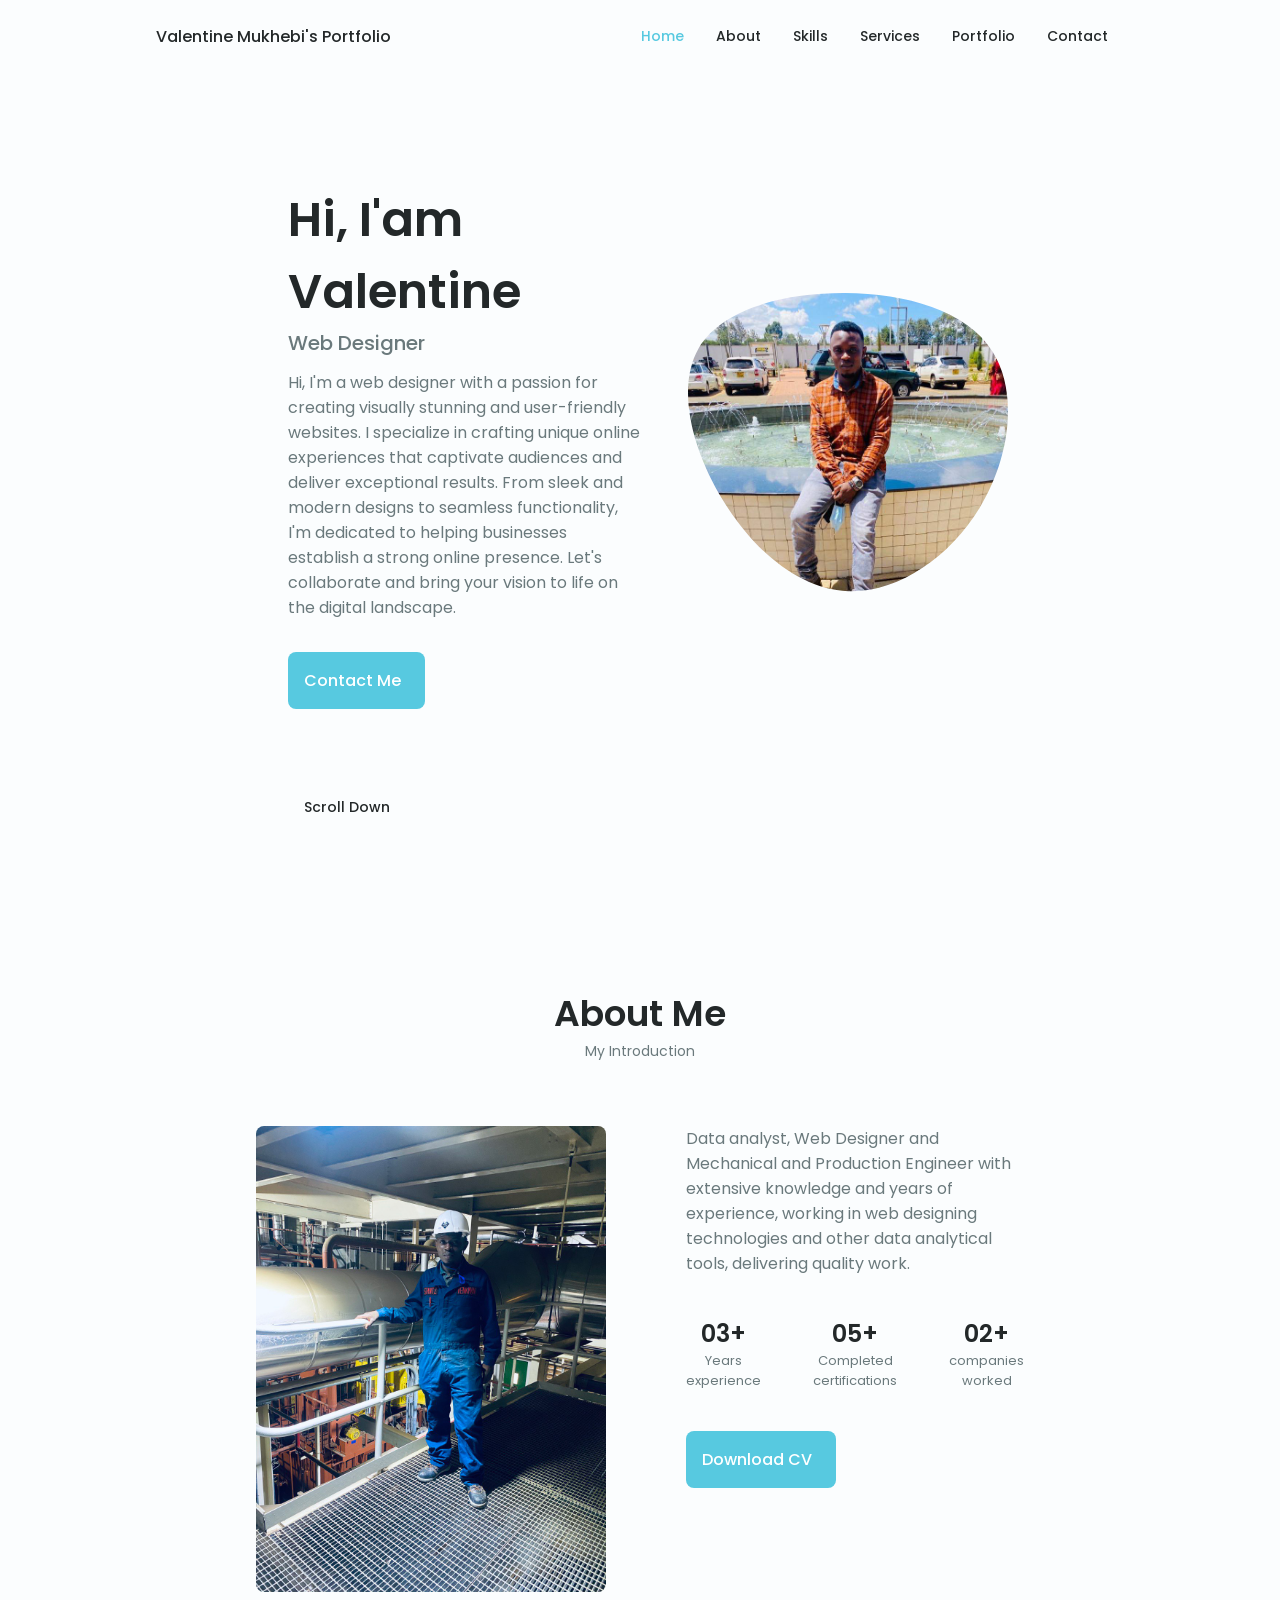
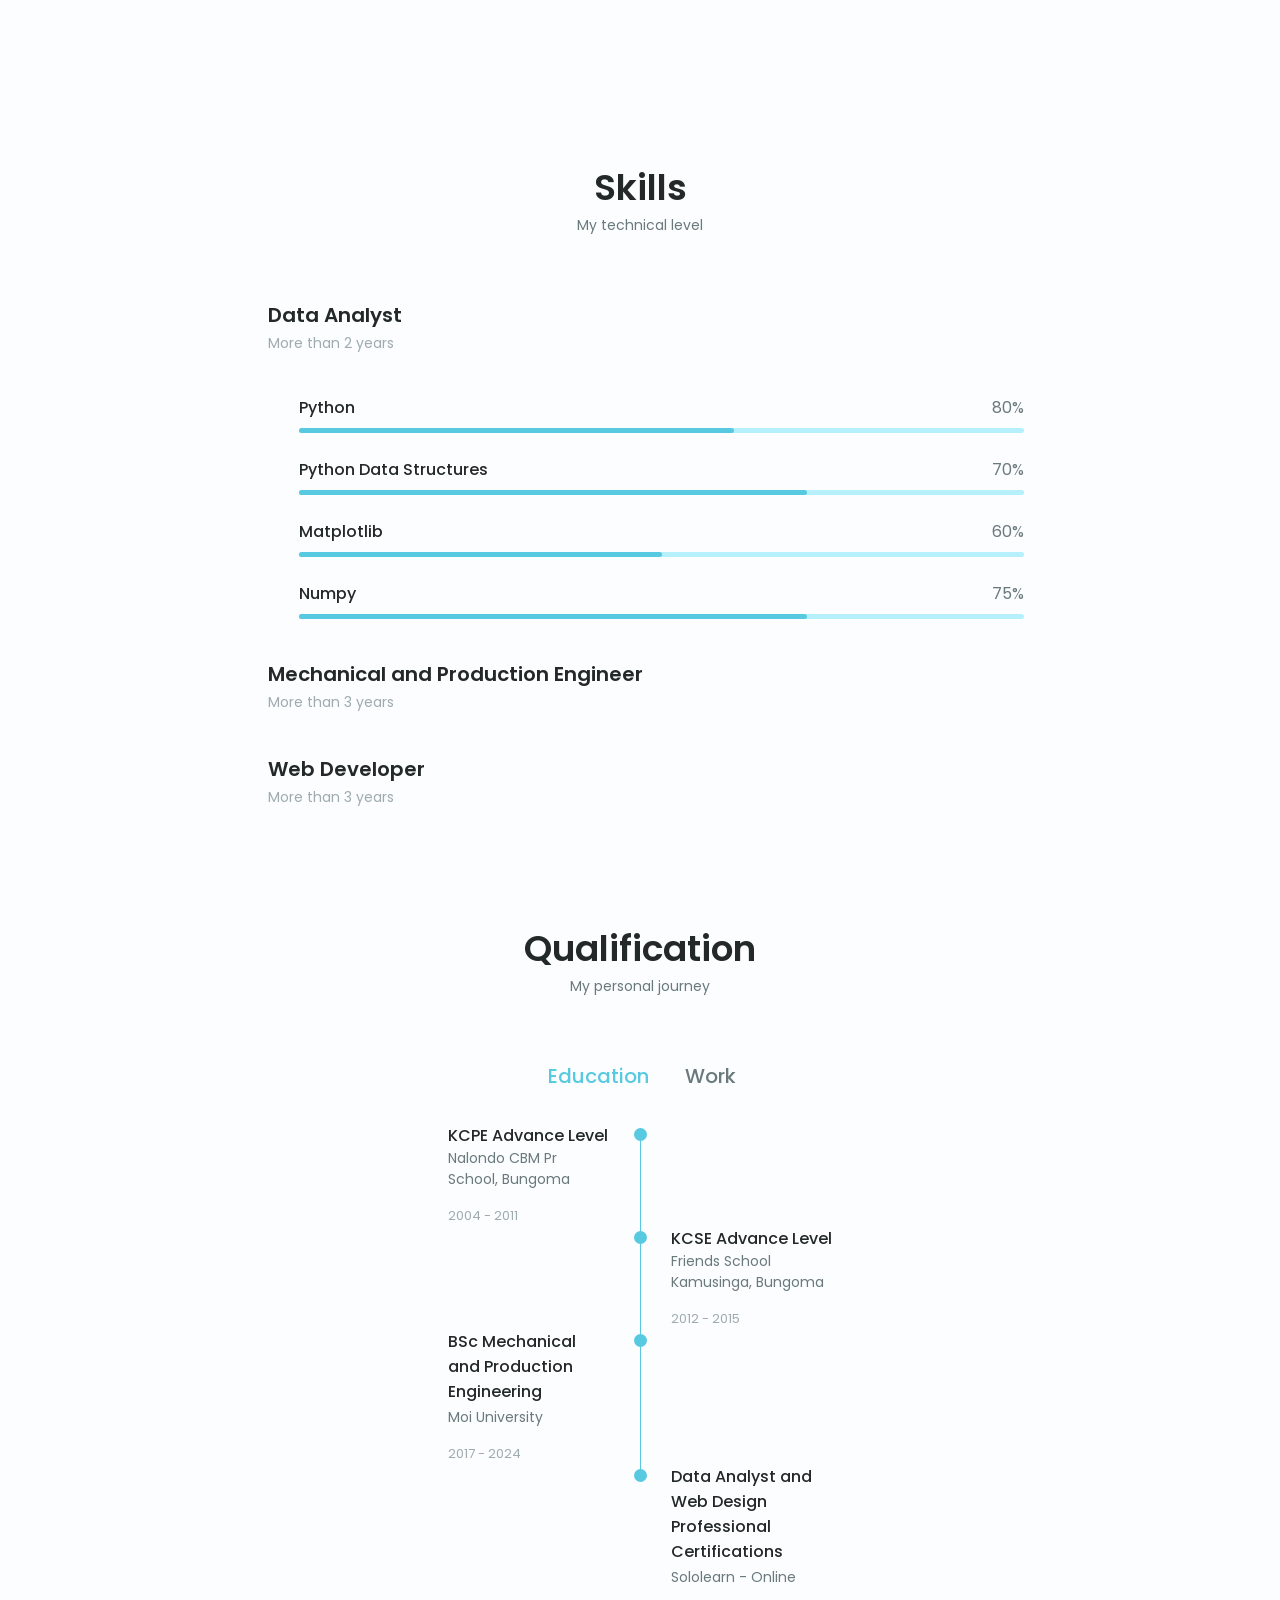
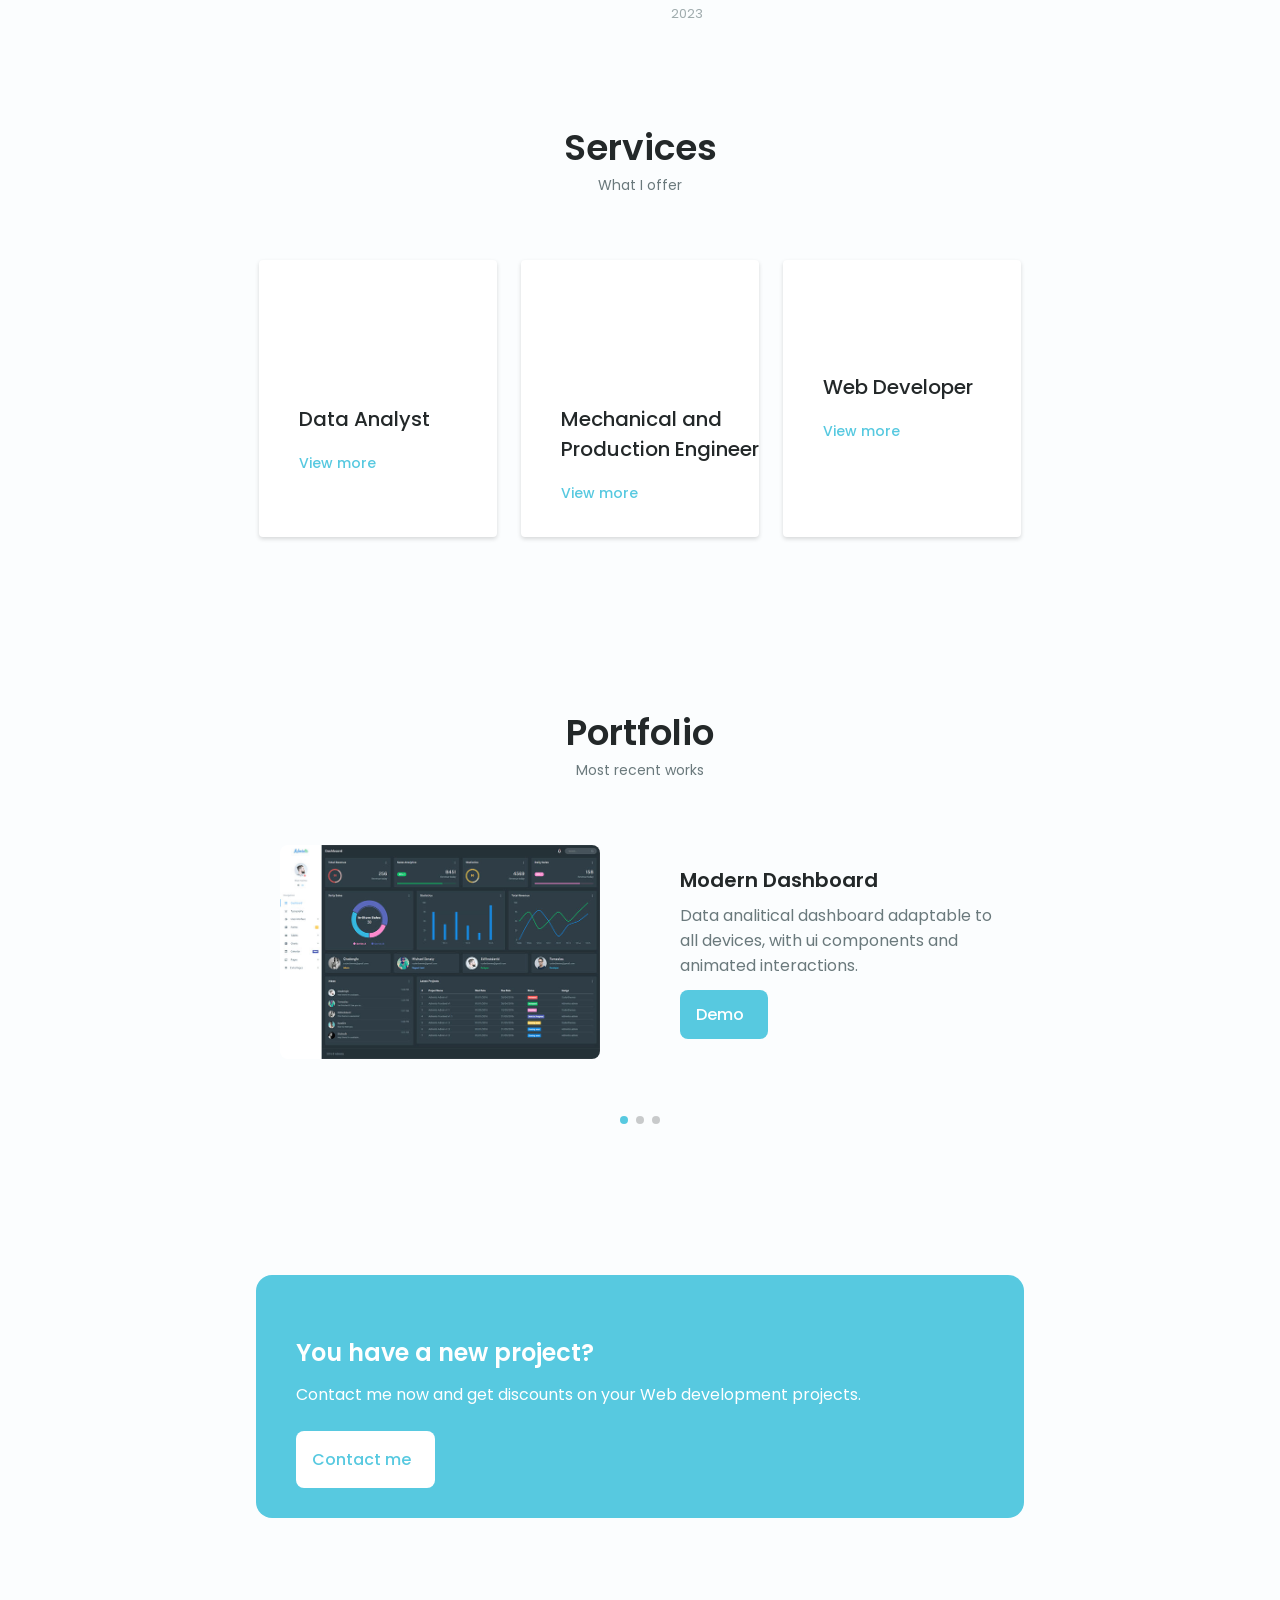
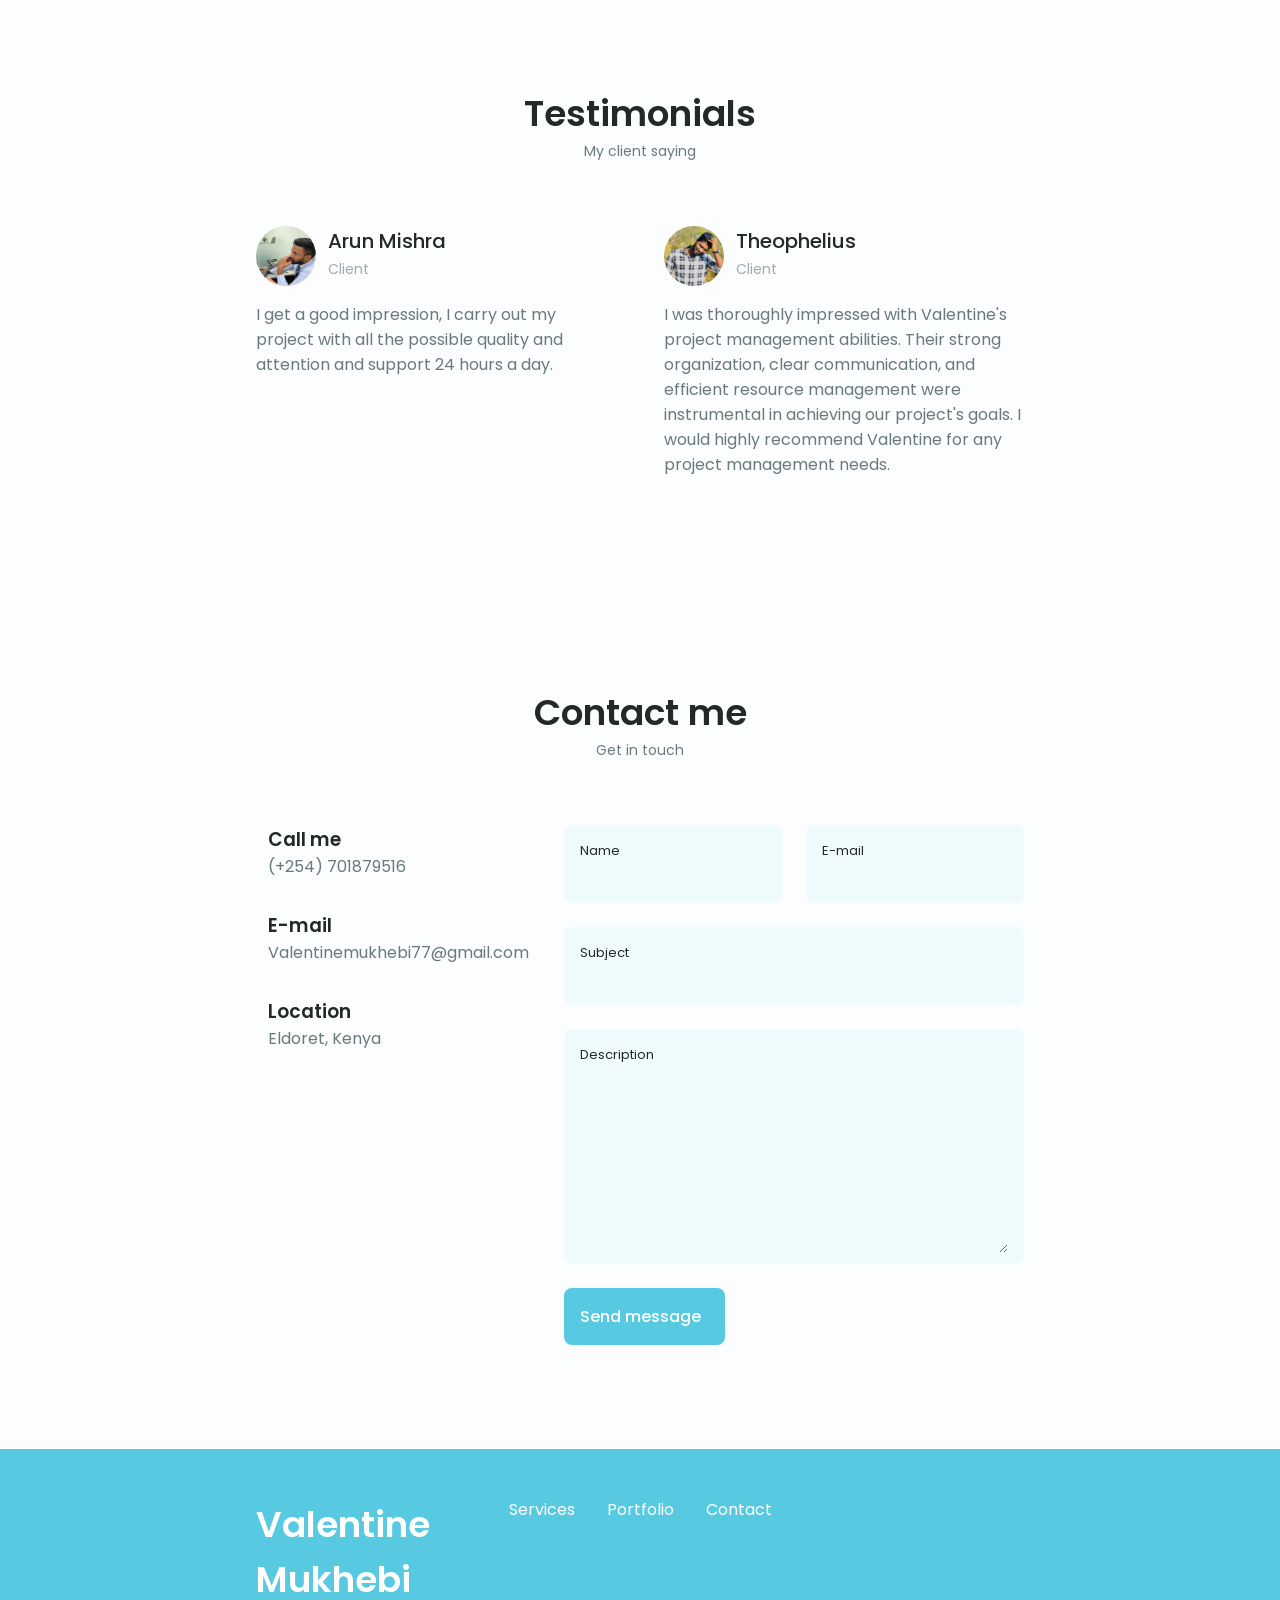
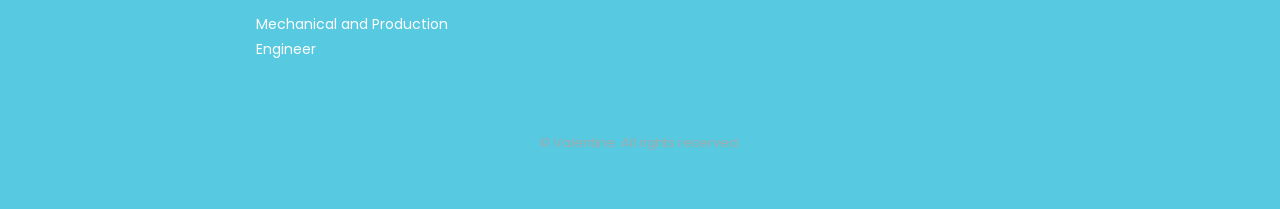
<file: Task 1-Responsive-Portfolio-Website/index.html>
<!DOCTYPE html>
    <html lang="en">
    <head>
        <meta charset="UTF-8">
        <meta name="viewport" content="width=device-width, initial-scale=1.0">

        <!--==================== UNICONS ====================-->
        <link rel="stylesheet" href="https://unicons.iconscout.com/release/v4.0.0/css/line.css">
        
        <!--==================== SWIPER CSS ====================-->
        <link rel="stylesheet" href="./packages/css/swiper-bundle.min.css">
        
        <!--==================== CSS ====================-->
        <link rel="stylesheet" href="./packages/css/styles.css">

        <title>Valentine</title>
    </head>
    <body>
        <!--==================== HEADER ====================-->
        <header class="header" id="header">
            <nav class="nav container">
                <a href="#" class="nav__logo">Valentine Mukhebi's Portfolio</a>
                <div class="nav__menu" id="nav-menu">
                    <ul class="nav__list grid">
                        <li class="nav__item">
                            <a href="#home" class="nav__link">
                                <i class="uil uil-estate nav__icon"></i>Home
                            </a>
                        </li>
                        <li class="nav__item">
                            <a href="#about" class="nav__link">
                                <i class="uil uil-user nav__icon"></i>About
                            </a>
                        </li>
                        <li class="nav__item">
                            <a href="#skills" class="nav__link">
                                <i class="uil uil-file-alt nav__icon"></i>Skills
                            </a>
                        </li>
                          <li class="nav__item">
                            <a href="#services" class="nav__link">
                                <i class="uil uil-briefcase-alt nav__icon"></i>Services
                            </a>
                        </li>
                        <li class="nav__item">
                            <a href="#portfolio" class="nav__link">
                                <i class="uil uil-scenery nav__icon"></i>Portfolio                                
                            </a>
                        </li>
                        <li class="nav__item">
                            <a href="#contact" class="nav__link">
                                <i class="uil uil-message nav__icon"></i>Contact                               
                            </a>
                        </li>
                    </ul>
                    <i class="uil uil-times nav__close" id="nav-close"></i>
                </div>
                <div class="nav__btns">
                    <!-- Theme change button -->

                    <i class="uil uil-moon change-theme" id="theme-button"></i>

                    <div class="nav__toggle" id="nav-toggle">
                        <i class="uil uil-apps"></i>
                    </div>
                </div>
            </nav>
        </header>

        <!--==================== MAIN ====================-->
        <main class="main">
            <!--==================== HOME ====================-->
            <section class="home section" id="home">
                <div class="home__container container grid">
                    <div class="home__content grid">
                        <div class="home__social">
                            <a href="https://www.linkedin.com/in/valentine-mukhebi-408279192?lipi=urn%3Ali%3Apage%3Ad_flagship3_profile_view_base_contact_details%3Bu1qR8qTRQ%2FGlBD%2F4utL1Sg%3D%3D" target="_blank" class="home__social-icon">
                                <i class="uil uil-linkedin-alt"></i>
                            </a>
                            <a href="https://twitter.com/fa_cadee" target="_blank" class="home__social-icon">
                                <i class="uil uil-twitter-alt"></i>
                            </a>
                            <a href="https://github.com/Mukhe-bi" target="_blank" class="home__social-icon">
                                <i class="uil uil-github-alt"></i>
                            </a>
                        </div>

                        <div class="home__img">
                            <svg class="home__blob" viewBox="0 0 200 187" xmlns="http://www.w3.org/2000/svg" xmlns:xlink="http://www.w3.org/1999/xlink">
                                <mask id="mask0" mask-type="alpha">
                                    <path d="M190.312 36.4879C206.582 62.1187 201.309 102.826 182.328 134.186C163.346 165.547 
                                    130.807 187.559 100.226 186.353C69.6454 185.297 41.0228 161.023 21.7403 129.362C2.45775 
                                    97.8511 -7.48481 59.1033 6.67581 34.5279C20.9871 10.1032 59.7028 -0.149132 97.9666 
                                    0.00163737C136.23 0.303176 174.193 10.857 190.312 36.4879Z"/>
                                </mask>
                                <g mask="url(#mask0)">
                                    <path d="M190.312 36.4879C206.582 62.1187 201.309 102.826 182.328 134.186C163.346 
                                    165.547 130.807 187.559 100.226 186.353C69.6454 185.297 41.0228 161.023 21.7403 
                                    129.362C2.45775 97.8511 -7.48481 59.1033 6.67581 34.5279C20.9871 10.1032 59.7028 
                                    -0.149132 97.9666 0.00163737C136.23 0.303176 174.193 10.857 190.312 36.4879Z"/>
                                    <image class="home__blob-img" x="" xlink:href="packages/images/photo_2023-04-19_14-53-00.jpg"/>
                                </g>
                            </svg>
                        </div>

                        <div class="home__data">
                            <h1 class="home__title">Hi, I'am Valentine</h1>
                            <h3 class="home__subtitle">Web Designer</h3>
                            <p class="home__description">Hi, I'm a web designer with a passion for creating visually stunning and user-friendly websites. I specialize in crafting unique online experiences that captivate audiences and deliver exceptional results. From sleek and modern designs to seamless functionality, I'm dedicated to helping businesses establish a strong online presence. Let's collaborate and bring your vision to life on the digital landscape.</p>
                            <a href="#contact" class="button button--flex home__button">
                                Contact Me<i class="uil uil-message button__icon"></i>
                            </a>
                        </div>
                    </div>

                    <div class="home__scroll">
                        <a href="#about" class="home__scroll-button button--flex">
                            <i class="uil uil-mouse-alt home__scroll-mouse"></i>
                            <span class="home__scroll-name">Scroll Down</span>
                            <i class="uil uil-arrow-down home__scroll-arrow"></i>
                        </a>
                    </div>
                </div>
            </section>

            <!--==================== ABOUT ====================-->
            <section class="about section" id="about">
                <h2 class="section__title">About Me</h2>
                <span class="section__subtitle">My Introduction</span>

                <div class="about__container container grid">
                    <img src="packages/images/photo_2023-06-13_00-40-46.jpg" alt="" class="about__img">
                    <div class="about__data">
                        <p class="about__description">
                            Data analyst, Web Designer and Mechanical and Production Engineer with extensive knowledge and years of experience, 
                            working in web designing technologies and other data analytical tools, 
                            delivering quality work.
                        </p>
                        <div class="about__info">
                            <div>
                                <span class="about__info-title">03+</span>
                                <span class="about__info-name">Years <br> experience</span>
                            </div>
                            <div>
                                <span class="about__info-title">05+</span>
                                <span class="about__info-name">Completed <br> certifications</span>
                            </div>
                            <div>
                                <span class="about__info-title">02+</span>
                                <span class="about__info-name">companies<br>worked</span>
                            </div>
                        </div>

                        <div class="about__buttons">
                            <a download="" href="packages/images/VALENTINE resume (2).pdf" class="button button--flex">
                                Download CV<i class="uil uil-download-alt button__icon"></i>
                            </a>
                        </div>
                    </div>
                </div>
            </section>

            <!--==================== SKILLS ====================-->
            <section class="skills section" id="skills">
                <h2 class="section__title">Skills</h2>
                <span class="section__subtitle">My technical level</span>

                <div class="skills__container container grid">
                    <div>
                         <!--==================== SKILL-1 ====================-->
                        <div class="skills__content skills__open">
                            <div class="skills__header">
                                <i class="uil uil-analytics skills__icon"></i>
                               <div>
                                   <h1 class="skills__title">Data Analyst</h1>
                                   <span class="skills__subtitle">More than 2 years</span>
                               </div>

                               <i class="uil uil-angle-down skills__arrow"></i>
                            </div>
                            <div class="skills__list grid">
                                <div class="skills__data">
                                    <div class="skills__titles">
                                        <h3 class="skills__name">Python</h3>
                                        <span class="skills__number">80%</span>
                                    </div>
                                    <div class="skills__bar">
                                        <span class="skills__percentage skills__python"></span>
                                    </div>
                                </div>
                               <div class="skills__data">
                                   <div class="skills__titles">
                                       <h3 class="skills__name">Python Data Structures</h3>
                                       <span class="skills__number">70%</span>
                                   </div>
                                   <div class="skills__bar">
                                       <span class="skills__percentage skills__tab"></span>
                                   </div>
                               </div>
                               <div class="skills__data">
                                   <div class="skills__titles">
                                       <h3 class="skills__name">Matplotlib</h3>
                                       <span class="skills__number">60%</span>
                                   </div>
                                   <div class="skills__bar">
                                       <span class="skills__percentage skills__sql"></span>
                                   </div>
                               </div>
                               <div class="skills__data">
                                   <div class="skills__titles">
                                       <h3 class="skills__name">Numpy</h3>
                                       <span class="skills__number">75%</span>
                                   </div>
                                   <div class="skills__bar">
                                       <span class="skills__percentage skills__google"></span>
                                   </div>
                               </div>
                            </div>
                        </div>
                         <!--==================== SKILLS 2 ====================-->
                        <div class="skills__content skills__close">
                            <div class="skills__header">
                                <i class="uil uil-money-bill skills__icon"></i>
                               <div>
                                   <h1 class="skills__title">Mechanical and Production Engineer</h1>
                                   <span class="skills__subtitle">More than 3 years</span>
                               </div>

                               <i class="uil uil-angle-down skills__arrow"></i>
                            </div>
                            <div class="skills__list grid">
                                <div class="skills__data">
                                    <div class="skills__titles">
                                        <h3 class="skills__name">Technical proficiency</h3>
                                        <span class="skills__number">80%</span>
                                    </div>
                                    <div class="skills__bar">
                                        <span class="skills__percentage skills__bank"></span>
                                    </div>
                               </div>
                               <div class="skills__data">
                                   <div class="skills__titles">
                                       <h3 class="skills__name">Problem-solving ability</h3>
                                       <span class="skills__number">80%</span>
                                   </div>
                                   <div class="skills__bar">
                                       <span class="skills__percentage skills__counter"></span>
                                   </div>
                               </div>
                               <div class="skills__data">
                                    <div class="skills__titles">
                                      <h3 class="skills__name">Project management</h3>
                                      <span class="skills__number">70%</span>
                                    </div>
                                    <div class="skills__bar">
                                       <span class="skills__percentage skills__google"></span>
                                    </div>
                                </div>
                                <div class="skills__data">
                                   <div class="skills__titles">
                                       <h3 class="skills__name">Knowledge of manufacturing processes</h3>
                                       <span class="skills__number">90%</span>
                                   </div>
                                   <div class="skills__bar">
                                       <span class="skills__percentage skills__office"></span>
                                   </div>
                                </div>
                            </div>
                        </div>
                    </div>

                    <div>
                        <!--==================== SKILLS 3 ====================-->
                        <div class="skills__content skills__close">
                            <div class="skills__header">
                               <i class="uil uil-brackets-curly skills__icon"></i>
                               <div>
                                   <h1 class="skills__title">Web Developer</h1>
                                   <span class="skills__subtitle">More than 3 years</span>
                               </div>

                               <i class="uil uil-angle-down skills__arrow"></i>
                            </div>
                            <div class="skills__list grid">
                                <div class="skills__data">
                                    <div class="skills__titles">
                                        <h3 class="skills__name">HTML</h3>
                                        <span class="skills__number">90%</span>
                                    </div>
                                    <div class="skills__bar">
                                        <span class="skills__percentage skills__html"></span>
                                    </div>
                                </div>
                               <div class="skills__data">
                                   <div class="skills__titles">
                                       <h3 class="skills__name">CSS</h3>
                                       <span class="skills__number">80%</span>
                                   </div>
                                   <div class="skills__bar">
                                       <span class="skills__percentage skills__css"></span>
                                   </div>
                               </div>
                               <div class="skills__data">
                                   <div class="skills__titles">
                                       <h3 class="skills__name">JavaScript</h3>
                                       <span class="skills__number">75%</span>
                                   </div>
                                   <div class="skills__bar">
                                       <span class="skills__percentage skills__js"></span>
                                   </div>
                               </div>
                               <div class="skills__data">
                                   <div class="skills__titles">
                                       <h3 class="skills__name">React</h3>
                                       <span class="skills__number">70%</span>
                                   </div>
                                   <div class="skills__bar">
                                       <span class="skills__percentage skills__wordpress"></span>
                                   </div>
                               </div>
                           </div>
                       </div>
                    </div>
                </div>
            </section>

              <!--==================== QUALIFICATION ====================-->
        <section class="qualification__section">
            <h2 class="section__title">Qualification</h2>
            <span class="section__subtitle">My personal journey</span>

            <div class="qualification__container container">
                <div class="qualification__tabs">
                    <div class="qualification__button button--flex qualification__active" data-target='#education'>
                        <i class="uil uil-graduation-cap qualification__icon"></i>
                        Education
                    </div>

                    <div class="qualification__button button--flex" data-target="#work">
                        <i class="uil uil-briefcase-alt qualification__icon"></i>
                        Work
                    </div>
                </div>

                <div class="qualification__sections">
            <!--==================== QUALIFICATION CONTENT 1 ====================-->
            <div class="qualification__content qualification__active" data-content id="education">
             <!--==================== QUALIFICATION 1 ====================--> 
             <div class="qualification__data">
                 <div>
                     <h3 class="qualification__title">KCPE Advance Level </h3>
                     <span class="qualification__subtitle">Nalondo CBM Pr School, Bungoma</span>
                     <div class="qualification__calendar">
                        <i class="uil uil-calendar-alt"></i>
                        2004 - 2011
                     </div>
                 </div>

                 <div>
                     <span class="qualification__rounder"></span>
                     <span class="qualification__line"></span>
                 </div>
             </div>
             
             <!--==================== QUALIFICATION 2 ====================--> 
             <div class="qualification__data">
                <div></div>
                <div>
                   <span class="qualification__rounder"></span>
                   <span class="qualification__line"></span>
                </div>

                <div>
                    <h3 class="qualification__title">KCSE Advance Level</h3>
                    <span class="qualification__subtitle">Friends School Kamusinga, Bungoma</span>
                    <div class="qualification__calendar">
                       <i class="uil uil-calendar-alt"></i>
                       2012 - 2015
                    </div>
                </div>
            </div> 

            <!--==================== QUALIFICATION 3 ====================--> 
            <div class="qualification__data">
                <div>
                    <h3 class="qualification__title">BSc Mechanical and Production Engineering</h3>
                    <span class="qualification__subtitle">Moi University</span>
                    <div class="qualification__calendar">
                       <i class="uil uil-calendar-alt"></i>
                       2017 - 2024
                    </div>
                </div>

                <div>
                    <span class="qualification__rounder"></span>
                    <span class="qualification__line"></span>
                </div>
            </div> 

            <!--==================== QUALIFICATION 4 ====================--> 
            <div class="qualification__data">
                <div></div>
                <div>
                    <span class="qualification__rounder"></span>
                   <!-- <span class="qualification__line"></span> -->
                </div>

                <div>
                    <h3 class="qualification__title">Data Analyst and Web Design Professional Certifications</h3>
                    <span class="qualification__subtitle">Sololearn - Online</span>
                    <div class="qualification__calendar">
                       <i class="uil uil-calendar-alt"></i>
                       2023
                    </div>
                </div>

                
            </div>
            </div>
            
            <!--==================== QUALIFICATION CONTENT 2 ====================-->
            <div class="qualification__content" data-content id="work">
                <!--==================== QUALIFICATION 1 ====================--> 
                <div class="qualification__data">
                    <div>
                        <h3 class="qualification__title">Mechanical and Production Engineer Intern</h3>
                        <span class="qualification__subtitle">Comply Industries - Nakuru</span>
                        <div class="qualification__calendar">
                           <i class="uil uil-calendar-alt"></i>
                           2022
                        </div>
                    </div>
   
                    <div>
                        <span class="qualification__rounder"></span>
                        <span class="qualification__line"></span>
                    </div>
                </div>
                
                <!--==================== QUALIFICATION 2 ====================--> 
                <div class="qualification__data">
                   <div></div>
                   <div>
                      <span class="qualification__rounder"></span>
                      <span class="qualification__line"></span>
                   </div>
   
                   <div>
                       <h3 class="qualification__title">Mechanical and Production Engineer Intern</h3>
                       <span class="qualification__subtitle">KENGEN - Olkaria</span>
                       <div class="qualification__calendar">
                          <i class="uil uil-calendar-alt"></i>
                          2023
                       </div>
                   </div>
               </div> 
   
               <!--==================== QUALIFICATION 3 ====================--> 
               <div class="qualification__data">
                   <div>
                       <h3 class="qualification__title">Freelancer Web Designer</h3>
                       <span class="qualification__subtitle">Freelance - Online</span>
                       <div class="qualification__calendar">
                          <i class="uil uil-calendar-alt"></i>
                          2023 - Present
                       </div>
                   </div>
   
                   <div>
                       <span class="qualification__rounder"></span>
                       <!-- <span class="qualification__line"></span> -->
                   </div>
               </div> 
          
               </div> 
             
               </div>
            </div>
        </section>
      
        <!--==================== SERVICES ====================-->
        <section class="services section" id="services">
            <h2 class="section__title">Services</h2>
            <span class="section__subtitle">What I offer</span>

            <div class="services__container container grid">
        <!--==================== SERVICES 1 ====================-->  
        <div class="services__content">
            <div>
                <i class="uil uil-analytics skills__icon"></i>
                <h3 class="services__title">Data Analyst<br></h3>
            </div>
            <span class="button button--flex button--small button--link services__button">
                View more
                <i class="uil uil-arrow-right button__icon"></i>
            </span>

            <div class="services__modal">
                <div class="services__modal-content">
                    <h4 class="services__modal-title">Data Analyst <br></h4>
                    <i class="uil uil-times services__modal-close"></i>

                    <ul class="services__modal-services grid">
                        <li class="services__modal-service">
                            <i class="uil uil-check-circle services__modal-icon"></i>
                            <p>I analize data systems.</p>
                        </li>

                        <li class="services__modal-service">
                            <i class="uil uil-check-circle services__modal-icon"></i>
                            <p>Automating information retrieval.</p>
                        </li>

                        <li class="services__modal-service">
                            <i class="uil uil-check-circle services__modal-icon"></i>
                            <p>Systematically applying statistical and logical techniques.</p>
                        </li>

                        <li class="services__modal-service">
                            <i class="uil uil-check-circle services__modal-icon"></i>
                            <p>Visualizing graphs, charts and preparing reports and dashboards.</p>
                        </li>
                    </ul>
                </div>
            </div>
        </div>  
        
        <!--==================== SERVICES 2 ====================--> 
        <div class="services__content">
            <div>
                <i class="uil uil-money-bill skills__icon"></i>
                <h3 class="services__title">Mechanical and Production Engineer<br> </h3>
            </div>
            <span class="button button--flex button--small button--link services__button">
                View more
                <i class="uil uil-arrow-right button__icon"></i>
            </span>

            <div class="services__modal">
                <div class="services__modal-content">
                    <h4 class="services__modal-title">Mechanical and Production Engineer<br></h4>
                    <i class="uil uil-times services__modal-close"></i>

                    <ul class="services__modal-services grid">
                        <li class="services__modal-service">
                            <i class="uil uil-check-circle services__modal-icon"></i>
                            <p>Technical proficiency.</p>
                        </li>

                        <li class="services__modal-service">
                            <i class="uil uil-check-circle services__modal-icon"></i>
                            <p>Problem-solving ability.</p>
                        </li>

                        <li class="services__modal-service">
                            <i class="uil uil-check-circle services__modal-icon"></i>
                            <p>Project management.</p>
                        </li>

                        <li class="services__modal-service">
                            <i class="uil uil-check-circle services__modal-icon"></i>
                            <p>Knowledge of manufacturing processes.</p>
                        </li>
                    </ul>
                </div>
            </div>
        </div>  
       
        <!--==================== SERVICES 3 ====================-->
        <div class="services__content">
            <div>
                <i class="uil uil-arrow services__icon"></i>
                <h3 class="services__title">Web Developer<br></h3>
            </div>
            <span class="button button--flex button--small button--link services__button">
                View more
                <i class="uil uil-arrow-right button__icon"></i>
            </span>

            <div class="services__modal">
                <div class="services__modal-content">
                    <h4 class="services__modal-title">Web  Developer<br></h4>
                    <i class="uil uil-times services__modal-close"></i>

                    <ul class="services__modal-services grid">
                        <li class="services__modal-service">
                            <i class="uil uil-check-circle services__modal-icon"></i>
                            <p>I develop the user interface.</p>
                        </li>

                        <li class="services__modal-service">
                            <i class="uil uil-check-circle services__modal-icon"></i>
                            <p>Webpage development.</p>
                        </li>

                        <li class="services__modal-service">
                            <i class="uil uil-check-circle services__modal-icon"></i>
                            <p>I create Ux element interactions.</p>
                        </li>

                        <li class="services__modal-service">
                            <i class="uil uil-check-circle services__modal-icon"></i>
                            <p>Well trained in WordPress.</p>
                        </li>
                    </ul>
                </div>
            </div>
        </div> 
  
       
        </div>
        </section>
        <!--==================== PORTFOLIO ====================-->
        <section class="portfolio section" id="portfolio">

            <h2 class="section__title">Portfolio</h2>
            <span class="section__subtitle">Most recent works</span>

            <div class="portfolio__container container swiper-container">
                <div class="swiper-wrapper">
        <!--==================== PORTFOLIO 1 ====================-->
        
            <div class="portfolio__content grid swiper-slide">
                <img src="./packages/images/portfolio1.jpg" alt="" class="portfolio__img">

                <div class="portfolio_">
                    <h3 class="portfolio__title">Modern Dashboard</h3>
                    <p class="portfolio__description">Data analitical dashboard adaptable to all devices, 
                        with ui components and animated interactions.</p>
                    <a href="#" class="button button--flex button--small portfolio__button">
                        Demo
                        <i class="uil uil-arrow-right button__icon"></i>
                    </a>
                </div>
            </div>

            <!--==================== PORTFOLIO 2 ====================-->
        
            <div class="portfolio__content grid swiper-slide">
                <img src="./packages/images/portfolio3.PNG" alt="" class="portfolio__img">

                <div class="portfolio_">
                    <h3 class="portfolio__title">E-Commerce website</h3>
                    <p class="portfolio__description">Above Amazon clone is adaptable to all devices, with 
                        ui components and animated interactions.</p>
                    <a href="#" class="button button--flex button--small portfolio__button">
                        Demo
                        <i class="uil uil-arrow-right button__icon"></i>
                    </a>
                </div>
            </div>

            <!--==================== PORTFOLIO 3 ====================-->
        
            <div class="portfolio__content grid swiper-slide">
                <img src="./packages/images/portfolio2.png" alt="" class="portfolio__img">

                <div class="portfolio_">
                    <h3 class="portfolio__title">Brand Design</h3>
                    <p class="portfolio__description">Tesla Clone is adaptable to all devices, with 
                        ui components and animated interactions.</p>
                    <a href="#" class="button button--flex button--small portfolio__button">
                        Demo
                        <i class="uil uil-arrow-right button__icon"></i>
                    </a>
                </div>
            </div>
                </div>

            <!-- add arrows-->
            <div class="swiper-button-next">
                <i class="uil uil-angle-right-b swiper-portfolio-icon"></i>
            </div>

            <div class="swiper-button-prev">
                <i class="uil uil-angle-left-b swiper-portfolio-icon"></i>
            </div>

            <!-- Add Pagination -->
            <div class="swiper-pagination"></div>
            
        
        </div>

        </section>

        <!--==================== PROJECT IN MIND ====================-->
        <section class="project section">

            <div class="project__bg">
                <div class="project__container container grid">
                    <div class="project__data">
                        <h2 class="project__title">You have a new project?</h2>
                        <p class="project__description">Contact me now and get discounts on your Web development projects.</p>
                        <a href="#contact" class="button button--flex button--white">Contact me
                            <i class="uil uil-message project__icon button__icon"></i>
                        </a>
                       
                    </div>
                    <!-- <img src="assets/img/project.png" alt="" class="project__img"> -->
                </div>
            </div>

        </section>

        <!--==================== TESTIMONIAL ====================-->
        <section class="testimonial section">

            <h2 class="section__title">Testimonials</h2>
            <span class="section__subtitle">My client saying</span>

            <div class="testimonial__container container swiper-container">
                <div class="swiper-wrapper">
                <!--==================== TESTIMONIAL 1 ====================-->
                    <div class="testimonial__content swiper-slide">
                        <div class="testimonial__data">
                            <div class="testimonial__header">
                                <img src="./packages/images/arun.PNG" alt="" class="testimonial__img">
                                
                                <div>
                                    <h3 class="testimonial__name">Arun Mishra</h3>
                                    <span class="testimonial__client">Client</span>
                                </div>
                            </div>
                            <div>
                                <i class="uil uil-star testimonial__icon-star"></i>
                                <i class="uil uil-star testimonial__icon-star"></i>
                                <i class="uil uil-star testimonial__icon-star"></i>
                                <i class="uil uil-star testimonial__icon-star"></i>
                                <i class="uil uil-star testimonial__icon-star"></i>
                            </div>
                        </div>

                        <p class="testimonial__description">I get a good impression, I carry out my project with all the 
                            possible quality and attention and support 24 hours a day.
                        </p>
                    </div>
                    <!--==================== TESTIMONIAL 2 ====================-->
                    <div class="testimonial__content swiper-slide">
                        <div class="testimonial__data">
                            <div class="testimonial__header">
                                <img src="./packages/images/yuga.PNG" alt="" class="testimonial__img">
                                
                                <div>
                                    <h3 class="testimonial__name">Theophelius</h3>
                                    <span class="testimonial__client">Client</span>
                                </div>
                            </div>
                            <div>
                                <i class="uil uil-star testimonial__icon-star"></i>
                                <i class="uil uil-star testimonial__icon-star"></i>
                                <i class="uil uil-star testimonial__icon-star"></i>
                                <i class="uil uil-star testimonial__icon-star"></i>
                                <i class="uil uil-star testimonial__icon-star"></i>
                            </div>
                        </div>

                        <p class="testimonial__description">I was thoroughly impressed with Valentine's project management abilities. Their strong organization, clear communication, and efficient resource management were instrumental in achieving our project's goals. I would highly recommend Valentine for any project management needs.
                        </p>
                    </div>
                    <!--==================== TESTIMONIAL 3 ====================-->
                    <div class="testimonial__content swiper-slide">
                        <div class="testimonial__data">
                            <div class="testimonial__header">
                                <img src="./packages/images/shenan.PNG" alt="" class="testimonial__img">
                                
                                <div>
                                    <h3 class="testimonial__name">Shenan Virgo</h3>
                                    <span class="testimonial__client">Client</span>
                                </div>
                            </div>
                            <div>
                                <i class="uil uil-star testimonial__icon-star"></i>
                                <i class="uil uil-star testimonial__icon-star"></i>
                                <i class="uil uil-star testimonial__icon-star"></i>
                                <i class="uil uil-star testimonial__icon-star"></i>
                                <i class="uil uil-star testimonial__icon-star"></i>
                            </div>
                        </div>

                        <p class="testimonial__description"> Valentine demonstrated exemplary project management skills throughout our collaboration. Their meticulous planning, effective communication, and resource allocation ensured a successful outcome. Highly recommended.</p>
                    </div>      
                </div>

                <!--Add pagination-->
                <div class="swiper-pagination swiper-pagination-testimonial"></div>
            </div>
            </section>

        <!--==================== CONTACT ME ====================-->
        <section class="contact section" id="contact">
            <h2 class="section__title">Contact me</h2>
            <span class="section__subtitle">Get in touch</span>

            <div class="contact__container container grid">
                <div>
                    <div class="contact__information">
                        <i class="uil uil-phone-alt contact__icon"></i>

                        <div>
                            <h3 class="contact__title">Call me</h3>
                            <span class="contatc__subtitle">(+254) 701879516</span>
                        </div>
                    </div>

                    <div class="contact__information">
                        <i class="uil uil-envelope contact__icon"></i>

                        <div>
                            <h3 class="contact__title">E-mail</h3>
                            <span class="contatc__subtitle">Valentinemukhebi77@gmail.com</span>
                        </div>
                    </div>

                    <div class="contact__information">
                        <i class="uil uil-map-marker contact__icon"></i>

                        <div>
                            <h3 class="contact__title">Location</h3>
                            <span class="contatc__subtitle">Eldoret, Kenya</span>
                        </div>
                    </div>
                </div>

                <form action="" class="contact__form grid">
                    <div class="contact__inputs grid">
                        <div class="contact__content">
                            <label for="" class="contact__label">Name</label>
                            <input type="text" class="contact__input">
                        </div>

                        <div class="contact__content">
                            <label for="" class="contact__label">E-mail</label>
                            <input type="email" class="contact__input">
                        </div>
                    </div>

                    <div class="contact__content">
                        <label for="" class="contact__label">Subject</label>
                        <input type="text" class="contact__input">
                    </div>

                    <div class="contact__content">
                        <label for="" class="contact__label">Description</label>
                        <textarea name="" id="" cols="0" rows="7" class="contact__input"></textarea>
                    </div>

                    <div>
                        <a href="#" class="button button--flex">
                            Send message
                            <i class="uil uil-message button__icon"></i>
                        </a>
                    </div>
                </form>
            </div>

        </section>
    </main>

    <!--==================== FOOTER ====================-->
    <footer class="footer">

        <div class="footer__bg">
            <div class="footer__container container grid">
                <div>
                    <h1 class="footer__title">Valentine Mukhebi</h1>
                    <span class="footer__subtitle">Mechanical and Production Engineer</span>
                </div>

                <ul class="footer__links">
                    <li>
                        <a href="#services" class="footer__link">Services</a>
                    </li>
                    <li>
                        <a href="#portfolio" class="footer__link">Portfolio</a>
                    </li>
                    <li>
                        <a href="#contact" class="footer__link">Contact</a>
                    </li>
                </ul>

                <div class="footer__socials">
                    <a href="https://www.facebook.com/valentino.hernandez.1044?mibextid=LQQJ4d" target="_blank" class="footer__social">
                        <i class="uil uil-facebook"></i>
                    </a>
                    <a href="https://instagram.com/mukhebiii?igshid=NTc4MTIwNjQ2YQ==" target="_blank" class="footer__social">
                        <i class="uil uil-instagram"></i>
                    </a>
                    <a href="https://twitter.com/fa_cadee" target="_blank" class="footer__social">
                        <i class="uil uil-twitter-alt"></i>
                    </a>
                </div>
            </div>
            <p class="footer__copy">&#169; Valentine. All rights reserved.</p>
        </div>
    </footer>

    <!--==================== SCROLL TOP ====================-->
    <a href="#" class="scrollup" id="scroll-up">
        <i class="uil uil-arrow-up scrollup__icon"></i>
    </a>
    

    <!--==================== SWIPER JS ====================-->
    <script src="./packages/js/swiper-bundle.min.js"></script>

    <!--==================== MAIN JS ====================-->
    <script src="./packages/js/main.js"></script>
</body>

</html>
</file>
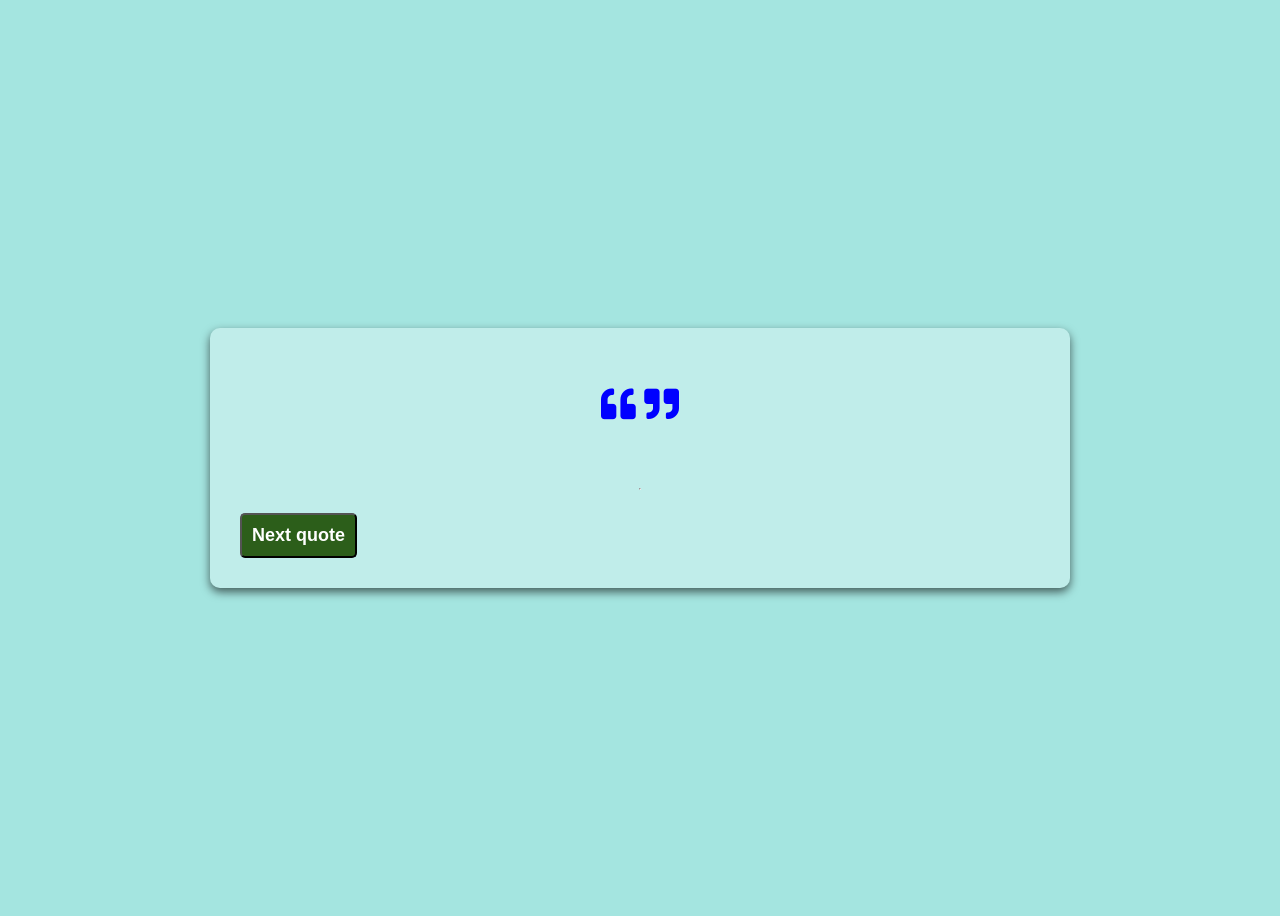
<file: Task 3-Random Quote Generator/Index.html>
<!DOCTYPE html>
<html>
<head>
   <title>Ramdom quote generator using HTML, CSS and JavaScript</title>
   <link rel="stylesheet" href="https://cdnjs.cloudflare.com/ajax/libs/font-awesome/5.15.1/css/all.min.css" integrity="sha512-+4zCK9k+qNFUR5X+cKL9EIR+ZOhtIloNl9GIKS57V1MyNsYpYcUrUeQc9vNfzsWfV28IaLL3i96P9sdNyeRssA==" crossorigin="anonymous" />
   <style>
      body{
         min-height:100vh;
         transition: 0.5s;
         display: flex;
         background-color: #A4E5E0;
         align-items: center;
         justify-content: center;

      }
      .boxSize {
         margin: 10px;
         border-radius: 10px;
         width: 800px;
         display: flex;
         flex-direction: column;
         align-items: center;
         padding: 30px;
         box-shadow: 0 4px 10px rgba(0, 0, 0, 0.6);
         background-color: rgba(255, 255, 255, 0.3);
      }
      .fa-quote-left, .fa-quote-right {
         font-size: 35px;
         color: blue;
      }
      .QuoteText {
         text-align: center;
         font-size: 40px;
         font-weight: bold;
      }
      .author {
         margin:10px;
         text-align: right;
         font-size: 25px;
         font-style: italic;
         font-family: cursive;
      }
      .QuoteBtn {
         width: 100%;
         display: flex;
         margin-top:10px;
      }
      .GenerateQuote_next {
         font-size:18px;
         border-radius: 5px;
         cursor:pointer;
         padding: 10px;
         margin-top: 5px;
         font-weight: bold;
         color: white;
         background-color: #2C5E1A
      }
      .GenerateQuote_next:hover {
         background-color: black;
      }
   </style>
</head>
<body>
   <div class="boxSize">
   <h1>
      <i class="fas fa-quote-left"></i>
      <span class="QuoteText" id="QuoteText"></span>
      <i class="fas fa-quote-right"></i>
   </h1>
   <p class="QuoteWR" id="author"></p>

   <hr/>
   <div class="QuoteBtn">
   <button class="GenerateQuote_next" onclick="GenerateQuote()">Next quote</button>
   </div>
   </div>
   <script>
      const GenerateQuote = async () =>{
         var url="https://type.fit/api/quotes";

         const response=await fetch(url);
         const Quote_list = await response.json();
         const randomIdx = Math.floor(Math.random()*Quote_list.length);
         const quoteText=Quote_list[randomIdx].text;
         const auth=Quote_list[randomIdx].author;
         
         if(!auth) author = "Anonymous";
         document.getElementById("QuoteText").innerHTML=quoteText;
         document.getElementById("author").innerHTML="~ "+auth;
      }
      GenerateQuote();
   </script>
</body>
</html>
</file>
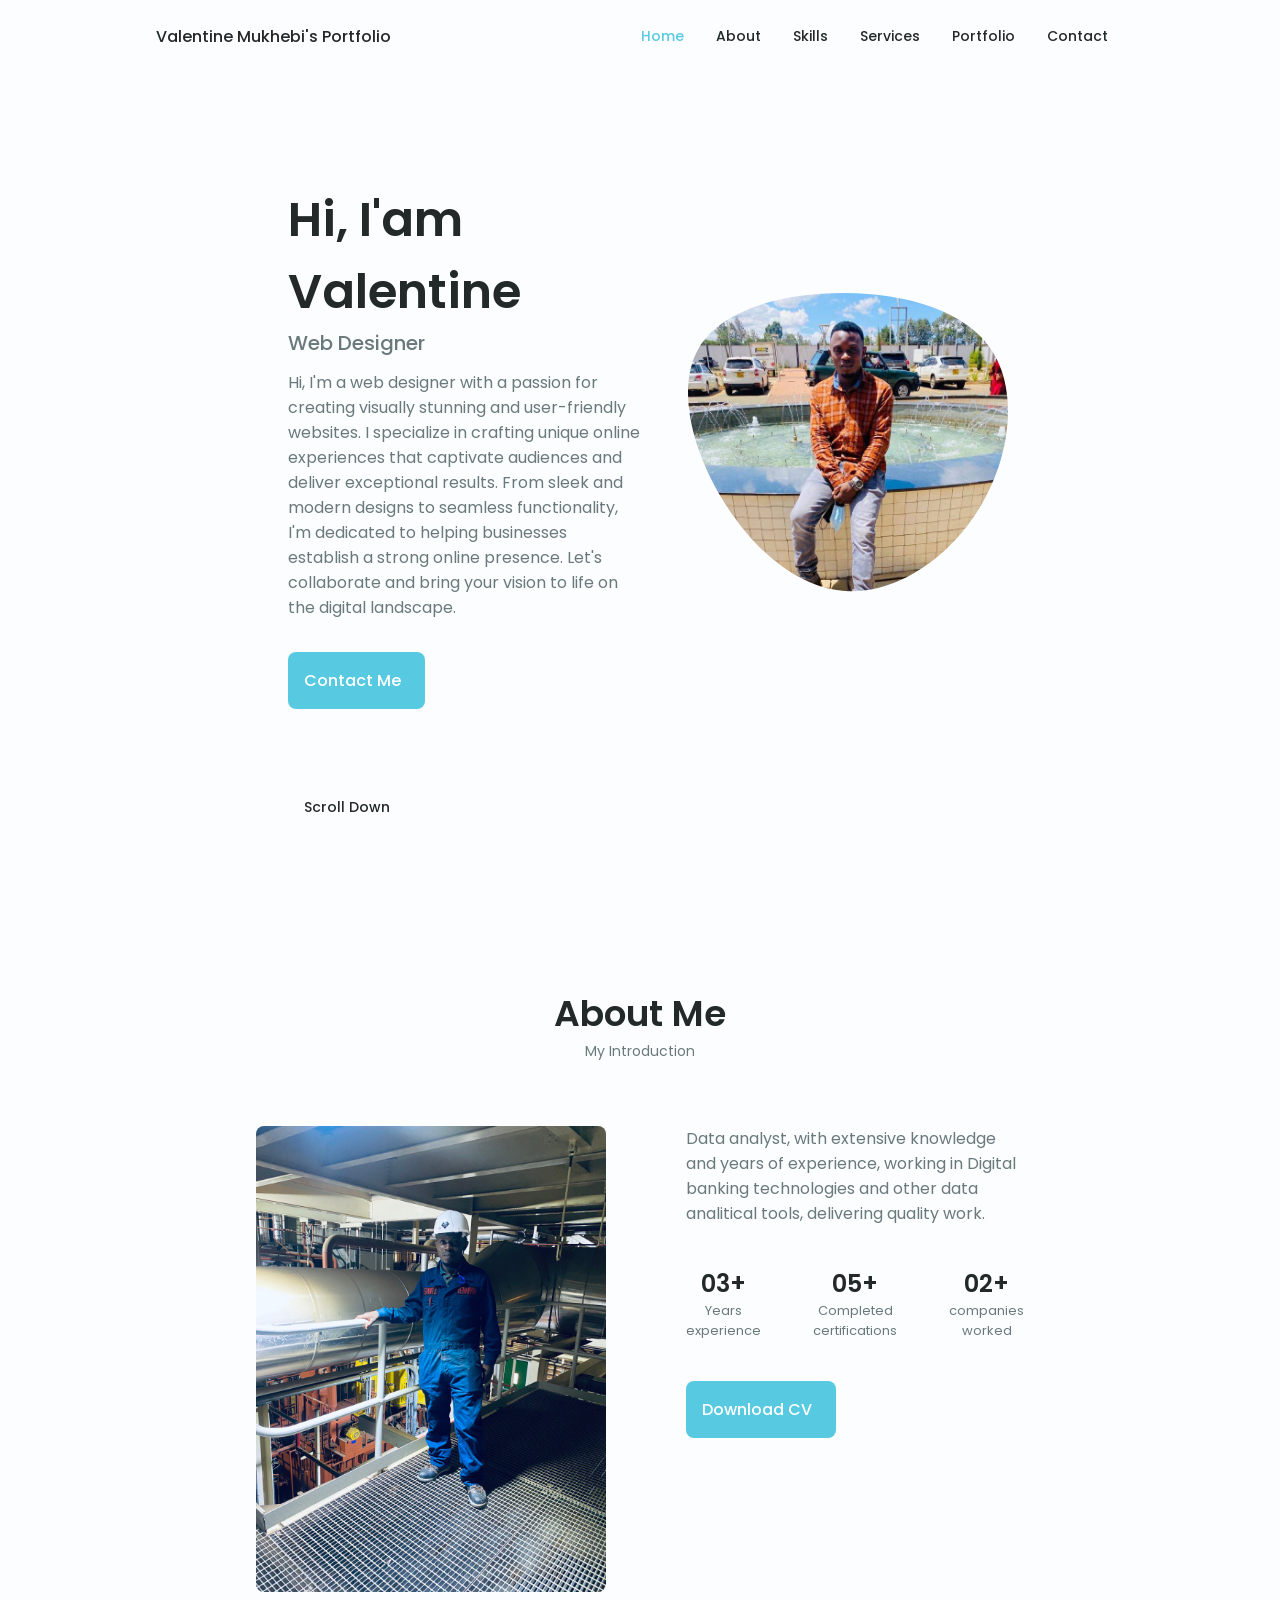
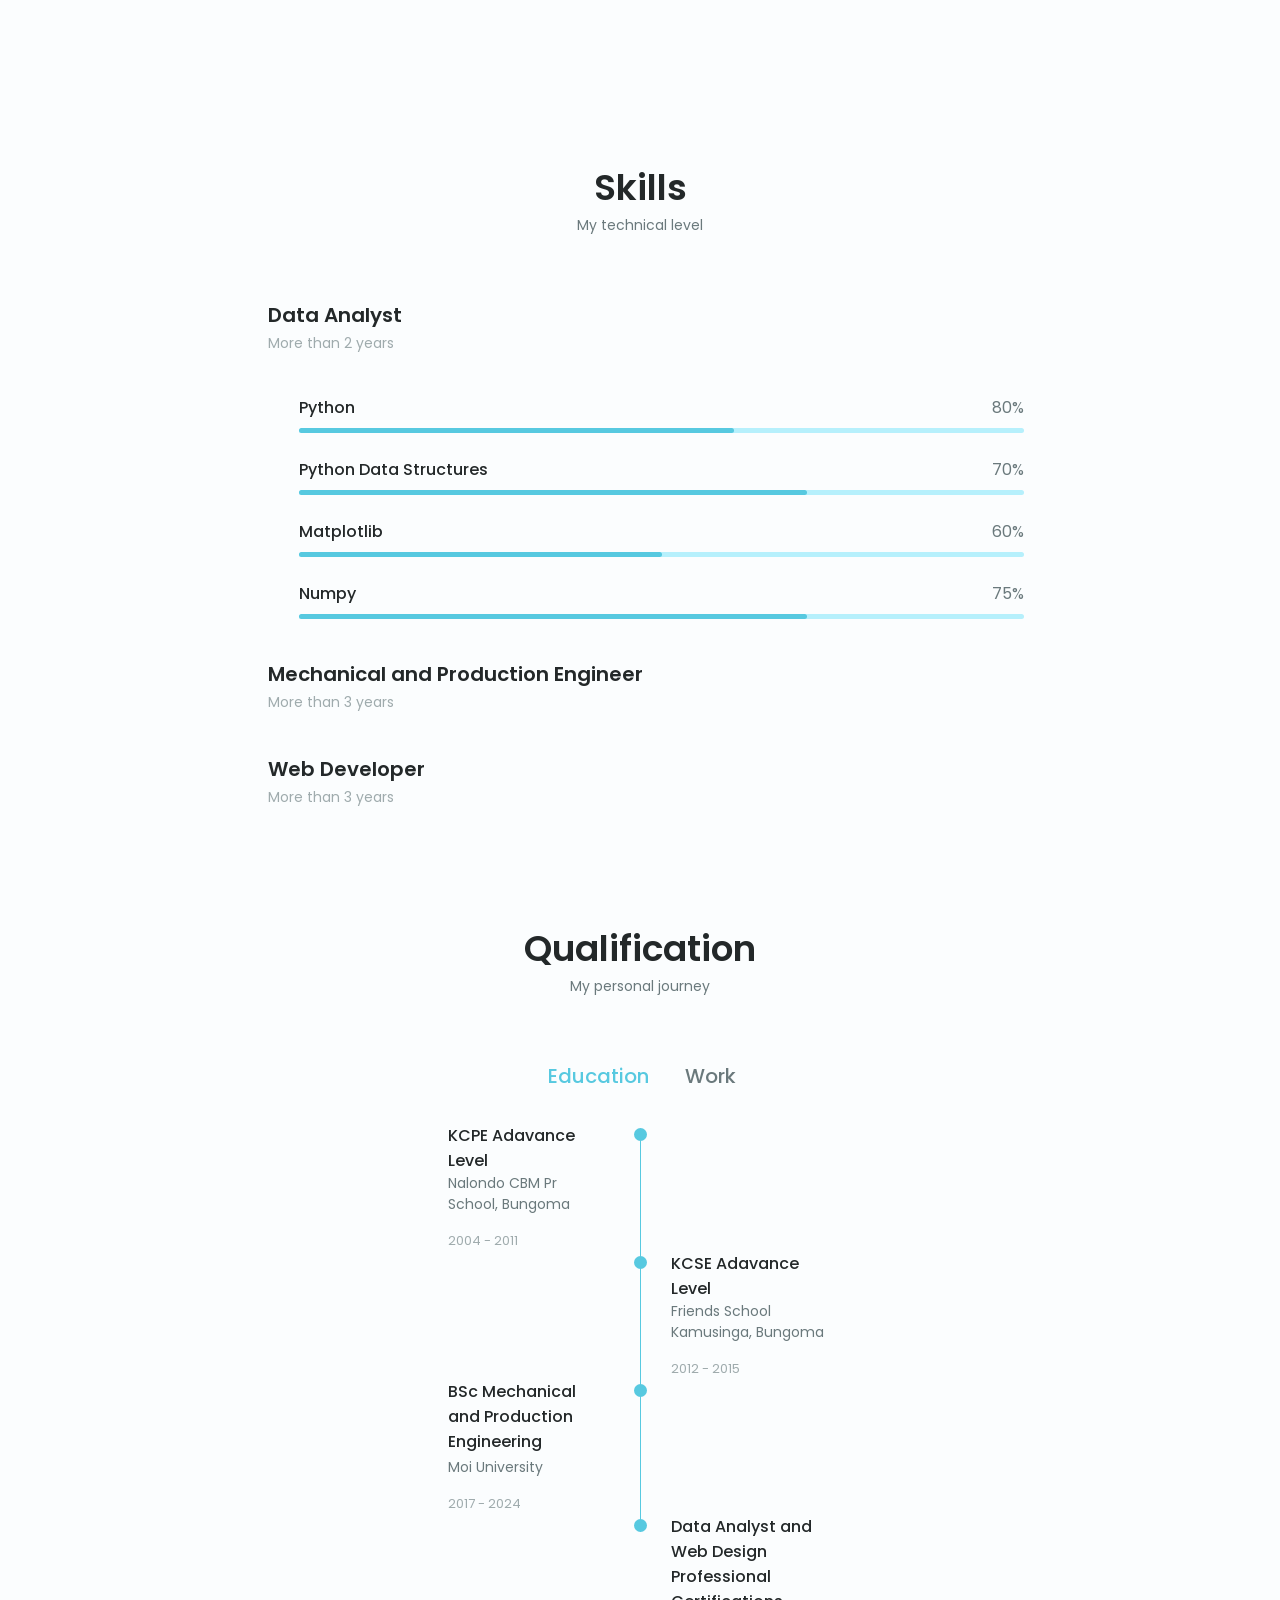
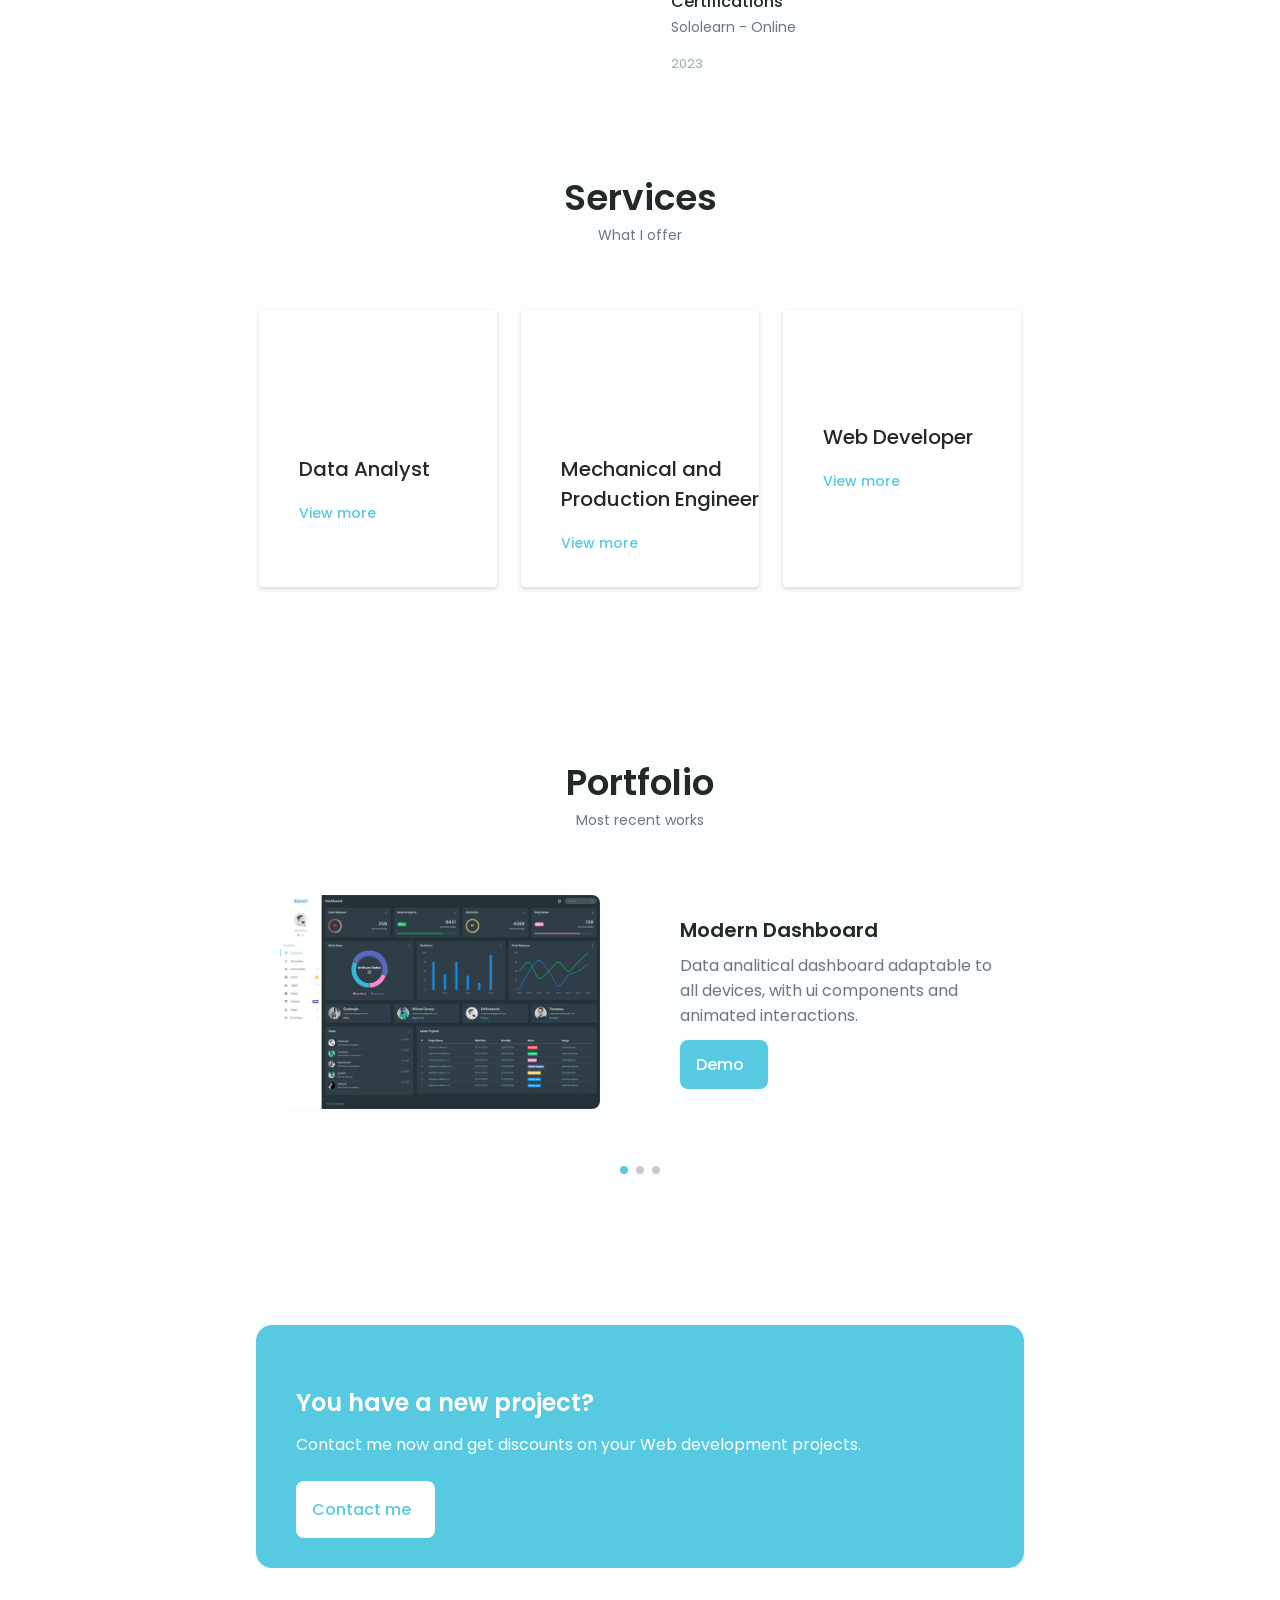
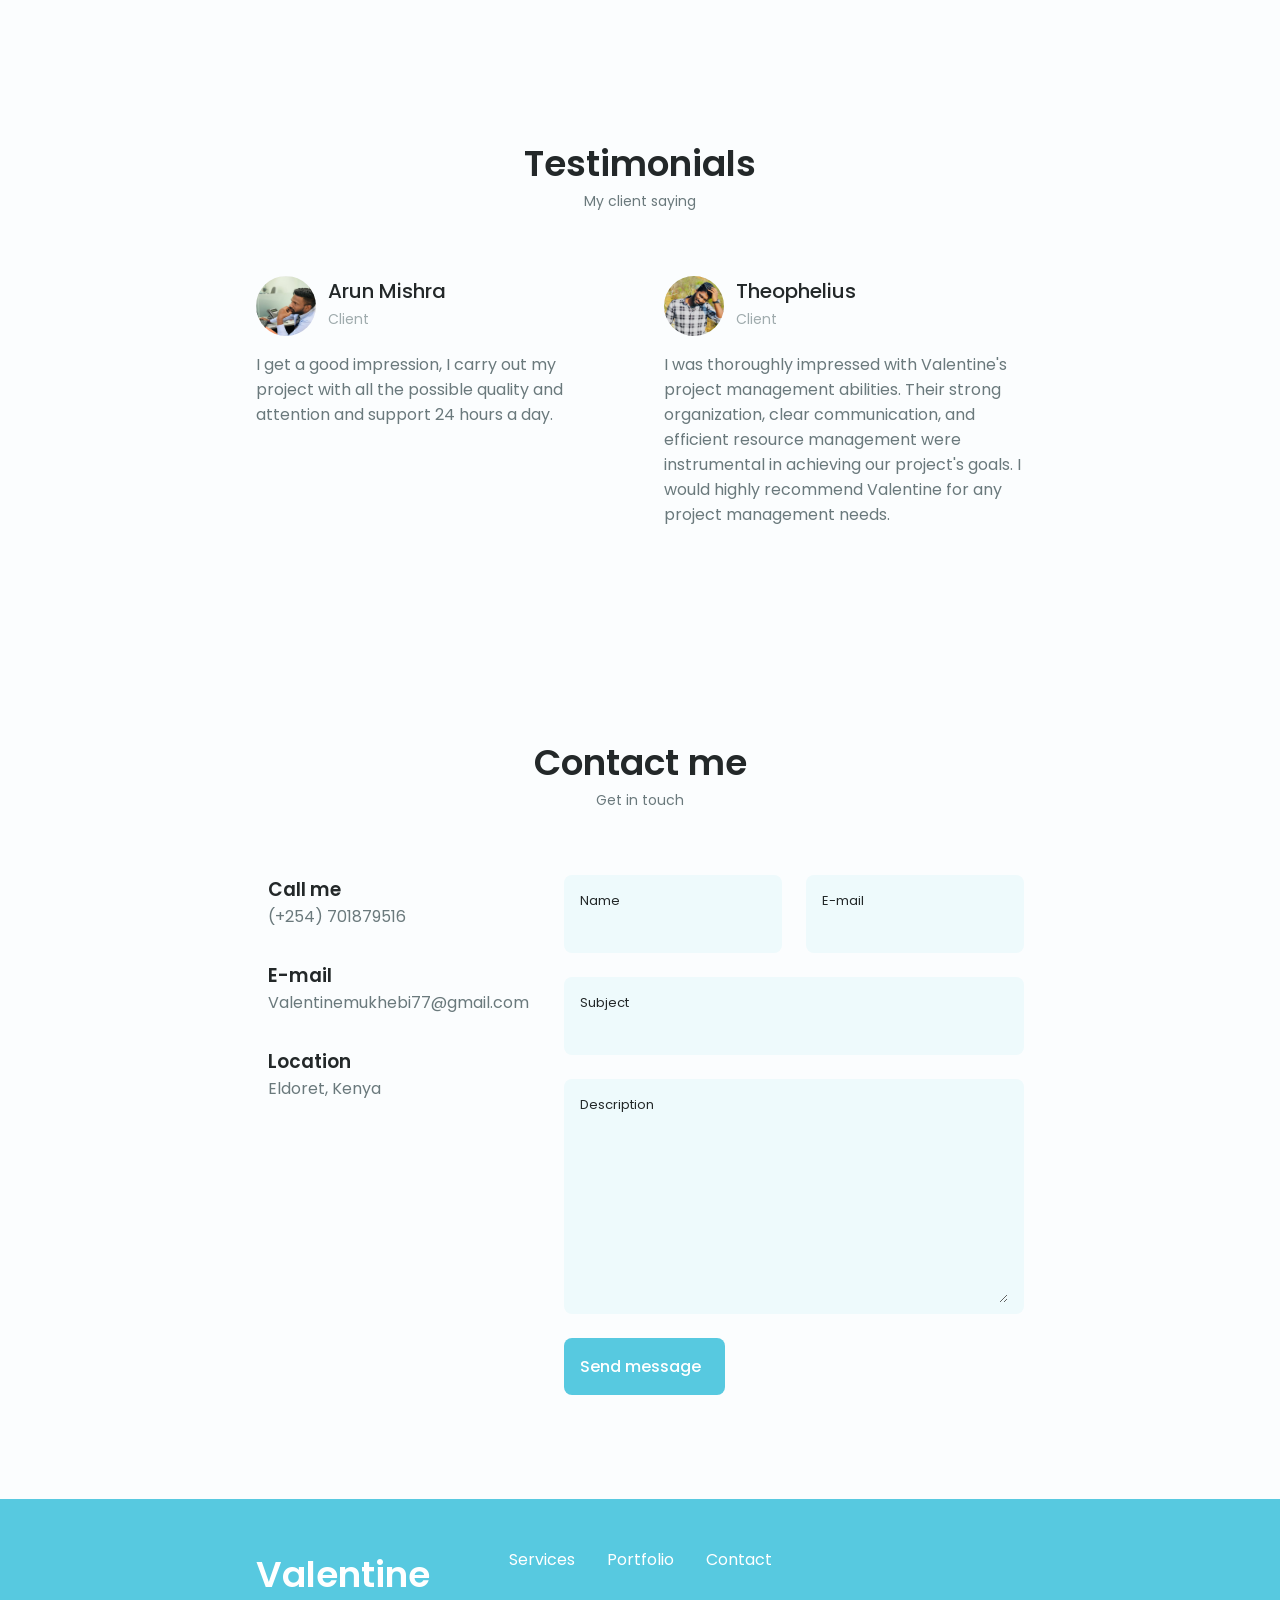
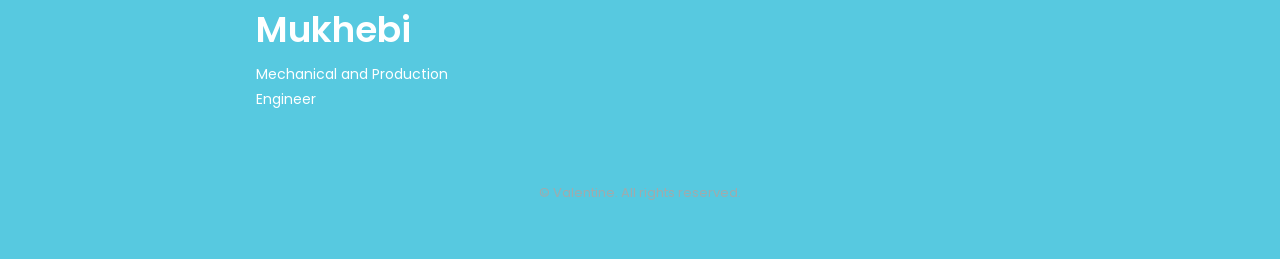
<file: Task 1-Responsive-Portfolio-Website/valentine-s-Portfolio-/index.html>
<!DOCTYPE html>
    <html lang="en">
    <head>
        <meta charset="UTF-8">
        <meta name="viewport" content="width=device-width, initial-scale=1.0">

        <!--==================== UNICONS ====================-->
        <link rel="stylesheet" href="https://unicons.iconscout.com/release/v4.0.0/css/line.css">
        
        <!--==================== SWIPER CSS ====================-->
        <link rel="stylesheet" href="./packages/css/swiper-bundle.min.css">
        
        <!--==================== CSS ====================-->
        <link rel="stylesheet" href="./packages/css/styles.css">

        <title>Valentine</title>
    </head>
    <body>
        <!--==================== HEADER ====================-->
        <header class="header" id="header">
            <nav class="nav container">
                <a href="#" class="nav__logo">Valentine Mukhebi's Portfolio</a>
                <div class="nav__menu" id="nav-menu">
                    <ul class="nav__list grid">
                        <li class="nav__item">
                            <a href="#home" class="nav__link">
                                <i class="uil uil-estate nav__icon"></i>Home
                            </a>
                        </li>
                        <li class="nav__item">
                            <a href="#about" class="nav__link">
                                <i class="uil uil-user nav__icon"></i>About
                            </a>
                        </li>
                        <li class="nav__item">
                            <a href="#skills" class="nav__link">
                                <i class="uil uil-file-alt nav__icon"></i>Skills
                            </a>
                        </li>
                          <li class="nav__item">
                            <a href="#services" class="nav__link">
                                <i class="uil uil-briefcase-alt nav__icon"></i>Services
                            </a>
                        </li>
                        <li class="nav__item">
                            <a href="#portfolio" class="nav__link">
                                <i class="uil uil-scenery nav__icon"></i>Portfolio                                
                            </a>
                        </li>
                        <li class="nav__item">
                            <a href="#contact" class="nav__link">
                                <i class="uil uil-message nav__icon"></i>Contact                               
                            </a>
                        </li>
                    </ul>
                    <i class="uil uil-times nav__close" id="nav-close"></i>
                </div>
                <div class="nav__btns">
                    <!-- Theme change button -->

                    <i class="uil uil-moon change-theme" id="theme-button"></i>

                    <div class="nav__toggle" id="nav-toggle">
                        <i class="uil uil-apps"></i>
                    </div>
                </div>
            </nav>
        </header>

        <!--==================== MAIN ====================-->
        <main class="main">
            <!--==================== HOME ====================-->
            <section class="home section" id="home">
                <div class="home__container container grid">
                    <div class="home__content grid">
                        <div class="home__social">
                            <a href="https://www.linkedin.com/in/valentine-mukhebi-408279192?lipi=urn%3Ali%3Apage%3Ad_flagship3_profile_view_base_contact_details%3Bu1qR8qTRQ%2FGlBD%2F4utL1Sg%3D%3D" target="_blank" class="home__social-icon">
                                <i class="uil uil-linkedin-alt"></i>
                            </a>
                            <a href="https://twitter.com/fa_cadee" target="_blank" class="home__social-icon">
                                <i class="uil uil-twitter-alt"></i>
                            </a>
                            <a href="https://github.com/Mukhe-bi" target="_blank" class="home__social-icon">
                                <i class="uil uil-github-alt"></i>
                            </a>
                        </div>

                        <div class="home__img">
                            <svg class="home__blob" viewBox="0 0 200 187" xmlns="http://www.w3.org/2000/svg" xmlns:xlink="http://www.w3.org/1999/xlink">
                                <mask id="mask0" mask-type="alpha">
                                    <path d="M190.312 36.4879C206.582 62.1187 201.309 102.826 182.328 134.186C163.346 165.547 
                                    130.807 187.559 100.226 186.353C69.6454 185.297 41.0228 161.023 21.7403 129.362C2.45775 
                                    97.8511 -7.48481 59.1033 6.67581 34.5279C20.9871 10.1032 59.7028 -0.149132 97.9666 
                                    0.00163737C136.23 0.303176 174.193 10.857 190.312 36.4879Z"/>
                                </mask>
                                <g mask="url(#mask0)">
                                    <path d="M190.312 36.4879C206.582 62.1187 201.309 102.826 182.328 134.186C163.346 
                                    165.547 130.807 187.559 100.226 186.353C69.6454 185.297 41.0228 161.023 21.7403 
                                    129.362C2.45775 97.8511 -7.48481 59.1033 6.67581 34.5279C20.9871 10.1032 59.7028 
                                    -0.149132 97.9666 0.00163737C136.23 0.303176 174.193 10.857 190.312 36.4879Z"/>
                                    <image class="home__blob-img" x="" xlink:href="packages/images/photo_2023-04-19_14-53-00.jpg"/>
                                </g>
                            </svg>
                        </div>

                        <div class="home__data">
                            <h1 class="home__title">Hi, I'am Valentine</h1>
                            <h3 class="home__subtitle">Web Designer</h3>
                            <p class="home__description">Hi, I'm a web designer with a passion for creating visually stunning and user-friendly websites. I specialize in crafting unique online experiences that captivate audiences and deliver exceptional results. From sleek and modern designs to seamless functionality, I'm dedicated to helping businesses establish a strong online presence. Let's collaborate and bring your vision to life on the digital landscape.</p>
                            <a href="#contact" class="button button--flex home__button">
                                Contact Me<i class="uil uil-message button__icon"></i>
                            </a>
                        </div>
                    </div>

                    <div class="home__scroll">
                        <a href="#about" class="home__scroll-button button--flex">
                            <i class="uil uil-mouse-alt home__scroll-mouse"></i>
                            <span class="home__scroll-name">Scroll Down</span>
                            <i class="uil uil-arrow-down home__scroll-arrow"></i>
                        </a>
                    </div>
                </div>
            </section>

            <!--==================== ABOUT ====================-->
            <section class="about section" id="about">
                <h2 class="section__title">About Me</h2>
                <span class="section__subtitle">My Introduction</span>

                <div class="about__container container grid">
                    <img src="packages/images/photo_2023-06-13_00-40-46.jpg" alt="" class="about__img">
                    <div class="about__data">
                        <p class="about__description">
                            Data analyst, with extensive knowledge and years of experience, 
                            working in Digital banking technologies and other data analitical tools, 
                            delivering quality work.
                        </p>
                        <div class="about__info">
                            <div>
                                <span class="about__info-title">03+</span>
                                <span class="about__info-name">Years <br> experience</span>
                            </div>
                            <div>
                                <span class="about__info-title">05+</span>
                                <span class="about__info-name">Completed <br> certifications</span>
                            </div>
                            <div>
                                <span class="about__info-title">02+</span>
                                <span class="about__info-name">companies<br>worked</span>
                            </div>
                        </div>

                        <div class="about__buttons">
                            <a download="" href="packages/images/VALENTINE resume (2).pdf" class="button button--flex">
                                Download CV<i class="uil uil-download-alt button__icon"></i>
                            </a>
                        </div>
                    </div>
                </div>
            </section>

            <!--==================== SKILLS ====================-->
            <section class="skills section" id="skills">
                <h2 class="section__title">Skills</h2>
                <span class="section__subtitle">My technical level</span>

                <div class="skills__container container grid">
                    <div>
                         <!--==================== SKILL-1 ====================-->
                        <div class="skills__content skills__open">
                            <div class="skills__header">
                                <i class="uil uil-analytics skills__icon"></i>
                               <div>
                                   <h1 class="skills__title">Data Analyst</h1>
                                   <span class="skills__subtitle">More than 2 years</span>
                               </div>

                               <i class="uil uil-angle-down skills__arrow"></i>
                            </div>
                            <div class="skills__list grid">
                                <div class="skills__data">
                                    <div class="skills__titles">
                                        <h3 class="skills__name">Python</h3>
                                        <span class="skills__number">80%</span>
                                    </div>
                                    <div class="skills__bar">
                                        <span class="skills__percentage skills__python"></span>
                                    </div>
                                </div>
                               <div class="skills__data">
                                   <div class="skills__titles">
                                       <h3 class="skills__name">Python Data Structures</h3>
                                       <span class="skills__number">70%</span>
                                   </div>
                                   <div class="skills__bar">
                                       <span class="skills__percentage skills__tab"></span>
                                   </div>
                               </div>
                               <div class="skills__data">
                                   <div class="skills__titles">
                                       <h3 class="skills__name">Matplotlib</h3>
                                       <span class="skills__number">60%</span>
                                   </div>
                                   <div class="skills__bar">
                                       <span class="skills__percentage skills__sql"></span>
                                   </div>
                               </div>
                               <div class="skills__data">
                                   <div class="skills__titles">
                                       <h3 class="skills__name">Numpy</h3>
                                       <span class="skills__number">75%</span>
                                   </div>
                                   <div class="skills__bar">
                                       <span class="skills__percentage skills__google"></span>
                                   </div>
                               </div>
                            </div>
                        </div>
                         <!--==================== SKILLS 2 ====================-->
                        <div class="skills__content skills__close">
                            <div class="skills__header">
                                <i class="uil uil-money-bill skills__icon"></i>
                               <div>
                                   <h1 class="skills__title">Mechanical and Production Engineer</h1>
                                   <span class="skills__subtitle">More than 3 years</span>
                               </div>

                               <i class="uil uil-angle-down skills__arrow"></i>
                            </div>
                            <div class="skills__list grid">
                                <div class="skills__data">
                                    <div class="skills__titles">
                                        <h3 class="skills__name">Technical proficiency</h3>
                                        <span class="skills__number">80%</span>
                                    </div>
                                    <div class="skills__bar">
                                        <span class="skills__percentage skills__bank"></span>
                                    </div>
                               </div>
                               <div class="skills__data">
                                   <div class="skills__titles">
                                       <h3 class="skills__name">Problem-solving ability</h3>
                                       <span class="skills__number">80%</span>
                                   </div>
                                   <div class="skills__bar">
                                       <span class="skills__percentage skills__counter"></span>
                                   </div>
                               </div>
                               <div class="skills__data">
                                    <div class="skills__titles">
                                      <h3 class="skills__name">Project management</h3>
                                      <span class="skills__number">70%</span>
                                    </div>
                                    <div class="skills__bar">
                                       <span class="skills__percentage skills__google"></span>
                                    </div>
                                </div>
                                <div class="skills__data">
                                   <div class="skills__titles">
                                       <h3 class="skills__name">Knowledge of manufacturing processes</h3>
                                       <span class="skills__number">90%</span>
                                   </div>
                                   <div class="skills__bar">
                                       <span class="skills__percentage skills__office"></span>
                                   </div>
                                </div>
                            </div>
                        </div>
                    </div>

                    <div>
                        <!--==================== SKILLS 3 ====================-->
                        <div class="skills__content skills__close">
                            <div class="skills__header">
                               <i class="uil uil-brackets-curly skills__icon"></i>
                               <div>
                                   <h1 class="skills__title">Web Developer</h1>
                                   <span class="skills__subtitle">More than 3 years</span>
                               </div>

                               <i class="uil uil-angle-down skills__arrow"></i>
                            </div>
                            <div class="skills__list grid">
                                <div class="skills__data">
                                    <div class="skills__titles">
                                        <h3 class="skills__name">HTML</h3>
                                        <span class="skills__number">90%</span>
                                    </div>
                                    <div class="skills__bar">
                                        <span class="skills__percentage skills__html"></span>
                                    </div>
                                </div>
                               <div class="skills__data">
                                   <div class="skills__titles">
                                       <h3 class="skills__name">CSS</h3>
                                       <span class="skills__number">80%</span>
                                   </div>
                                   <div class="skills__bar">
                                       <span class="skills__percentage skills__css"></span>
                                   </div>
                               </div>
                               <div class="skills__data">
                                   <div class="skills__titles">
                                       <h3 class="skills__name">JavaScript</h3>
                                       <span class="skills__number">75%</span>
                                   </div>
                                   <div class="skills__bar">
                                       <span class="skills__percentage skills__js"></span>
                                   </div>
                               </div>
                               <div class="skills__data">
                                   <div class="skills__titles">
                                       <h3 class="skills__name">React</h3>
                                       <span class="skills__number">70%</span>
                                   </div>
                                   <div class="skills__bar">
                                       <span class="skills__percentage skills__wordpress"></span>
                                   </div>
                               </div>
                           </div>
                       </div>
                    </div>
                </div>
            </section>

              <!--==================== QUALIFICATION ====================-->
        <section class="qualification__section">
            <h2 class="section__title">Qualification</h2>
            <span class="section__subtitle">My personal journey</span>

            <div class="qualification__container container">
                <div class="qualification__tabs">
                    <div class="qualification__button button--flex qualification__active" data-target='#education'>
                        <i class="uil uil-graduation-cap qualification__icon"></i>
                        Education
                    </div>

                    <div class="qualification__button button--flex" data-target="#work">
                        <i class="uil uil-briefcase-alt qualification__icon"></i>
                        Work
                    </div>
                </div>

                <div class="qualification__sections">
            <!--==================== QUALIFICATION CONTENT 1 ====================-->
            <div class="qualification__content qualification__active" data-content id="education">
             <!--==================== QUALIFICATION 1 ====================--> 
             <div class="qualification__data">
                 <div>
                     <h3 class="qualification__title">KCPE Adavance Level </h3>
                     <span class="qualification__subtitle">Nalondo CBM Pr School, Bungoma</span>
                     <div class="qualification__calendar">
                        <i class="uil uil-calendar-alt"></i>
                        2004 - 2011
                     </div>
                 </div>

                 <div>
                     <span class="qualification__rounder"></span>
                     <span class="qualification__line"></span>
                 </div>
             </div>
             
             <!--==================== QUALIFICATION 2 ====================--> 
             <div class="qualification__data">
                <div></div>
                <div>
                   <span class="qualification__rounder"></span>
                   <span class="qualification__line"></span>
                </div>

                <div>
                    <h3 class="qualification__title">KCSE Adavance Level</h3>
                    <span class="qualification__subtitle">Friends School Kamusinga, Bungoma</span>
                    <div class="qualification__calendar">
                       <i class="uil uil-calendar-alt"></i>
                       2012 - 2015
                    </div>
                </div>
            </div> 

            <!--==================== QUALIFICATION 3 ====================--> 
            <div class="qualification__data">
                <div>
                    <h3 class="qualification__title">BSc Mechanical and Production Engineering</h3>
                    <span class="qualification__subtitle">Moi University</span>
                    <div class="qualification__calendar">
                       <i class="uil uil-calendar-alt"></i>
                       2017 - 2024
                    </div>
                </div>

                <div>
                    <span class="qualification__rounder"></span>
                    <span class="qualification__line"></span>
                </div>
            </div> 

            <!--==================== QUALIFICATION 4 ====================--> 
            <div class="qualification__data">
                <div></div>
                <div>
                    <span class="qualification__rounder"></span>
                   <!-- <span class="qualification__line"></span> -->
                </div>

                <div>
                    <h3 class="qualification__title">Data Analyst and Web Design Professional Certifications</h3>
                    <span class="qualification__subtitle">Sololearn - Online</span>
                    <div class="qualification__calendar">
                       <i class="uil uil-calendar-alt"></i>
                       2023
                    </div>
                </div>

                
            </div>
            </div>
            
            <!--==================== QUALIFICATION CONTENT 2 ====================-->
            <div class="qualification__content" data-content id="work">
                <!--==================== QUALIFICATION 1 ====================--> 
                <div class="qualification__data">
                    <div>
                        <h3 class="qualification__title">Mechanical and Production Engineer Intern</h3>
                        <span class="qualification__subtitle">Comply Industries - Nakuru</span>
                        <div class="qualification__calendar">
                           <i class="uil uil-calendar-alt"></i>
                           2022
                        </div>
                    </div>
   
                    <div>
                        <span class="qualification__rounder"></span>
                        <span class="qualification__line"></span>
                    </div>
                </div>
                
                <!--==================== QUALIFICATION 2 ====================--> 
                <div class="qualification__data">
                   <div></div>
                   <div>
                      <span class="qualification__rounder"></span>
                      <span class="qualification__line"></span>
                   </div>
   
                   <div>
                       <h3 class="qualification__title">Mechanical and Production Engineer Intern</h3>
                       <span class="qualification__subtitle">KENGEN - Olkaria</span>
                       <div class="qualification__calendar">
                          <i class="uil uil-calendar-alt"></i>
                          2023
                       </div>
                   </div>
               </div> 
   
               <!--==================== QUALIFICATION 3 ====================--> 
               <div class="qualification__data">
                   <div>
                       <h3 class="qualification__title">Freelancer Web Designer</h3>
                       <span class="qualification__subtitle">Freelance - Online</span>
                       <div class="qualification__calendar">
                          <i class="uil uil-calendar-alt"></i>
                          2023 - Present
                       </div>
                   </div>
   
                   <div>
                       <span class="qualification__rounder"></span>
                       <!-- <span class="qualification__line"></span> -->
                   </div>
               </div> 
          
               </div> 
             
               </div>
            </div>
        </section>
      
        <!--==================== SERVICES ====================-->
        <section class="services section" id="services">
            <h2 class="section__title">Services</h2>
            <span class="section__subtitle">What I offer</span>

            <div class="services__container container grid">
        <!--==================== SERVICES 1 ====================-->  
        <div class="services__content">
            <div>
                <i class="uil uil-analytics skills__icon"></i>
                <h3 class="services__title">Data Analyst<br></h3>
            </div>
            <span class="button button--flex button--small button--link services__button">
                View more
                <i class="uil uil-arrow-right button__icon"></i>
            </span>

            <div class="services__modal">
                <div class="services__modal-content">
                    <h4 class="services__modal-title">Data Analyst <br></h4>
                    <i class="uil uil-times services__modal-close"></i>

                    <ul class="services__modal-services grid">
                        <li class="services__modal-service">
                            <i class="uil uil-check-circle services__modal-icon"></i>
                            <p>I analize data systems.</p>
                        </li>

                        <li class="services__modal-service">
                            <i class="uil uil-check-circle services__modal-icon"></i>
                            <p>Automating information retrieval.</p>
                        </li>

                        <li class="services__modal-service">
                            <i class="uil uil-check-circle services__modal-icon"></i>
                            <p>Systematically applying statistical and logical techniques.</p>
                        </li>

                        <li class="services__modal-service">
                            <i class="uil uil-check-circle services__modal-icon"></i>
                            <p>Visualizing graphs, charts and preparing reports and dashboards.</p>
                        </li>
                    </ul>
                </div>
            </div>
        </div>  
        
        <!--==================== SERVICES 2 ====================--> 
        <div class="services__content">
            <div>
                <i class="uil uil-money-bill skills__icon"></i>
                <h3 class="services__title">Mechanical and Production Engineer<br> </h3>
            </div>
            <span class="button button--flex button--small button--link services__button">
                View more
                <i class="uil uil-arrow-right button__icon"></i>
            </span>

            <div class="services__modal">
                <div class="services__modal-content">
                    <h4 class="services__modal-title">Mechanical and Production Engineer<br></h4>
                    <i class="uil uil-times services__modal-close"></i>

                    <ul class="services__modal-services grid">
                        <li class="services__modal-service">
                            <i class="uil uil-check-circle services__modal-icon"></i>
                            <p>Technical proficiency.</p>
                        </li>

                        <li class="services__modal-service">
                            <i class="uil uil-check-circle services__modal-icon"></i>
                            <p>Problem-solving ability.</p>
                        </li>

                        <li class="services__modal-service">
                            <i class="uil uil-check-circle services__modal-icon"></i>
                            <p>Project management.</p>
                        </li>

                        <li class="services__modal-service">
                            <i class="uil uil-check-circle services__modal-icon"></i>
                            <p>Knowledge of manufacturing processes.</p>
                        </li>
                    </ul>
                </div>
            </div>
        </div>  
       
        <!--==================== SERVICES 3 ====================-->
        <div class="services__content">
            <div>
                <i class="uil uil-arrow services__icon"></i>
                <h3 class="services__title">Web Developer<br></h3>
            </div>
            <span class="button button--flex button--small button--link services__button">
                View more
                <i class="uil uil-arrow-right button__icon"></i>
            </span>

            <div class="services__modal">
                <div class="services__modal-content">
                    <h4 class="services__modal-title">Web  Developer<br></h4>
                    <i class="uil uil-times services__modal-close"></i>

                    <ul class="services__modal-services grid">
                        <li class="services__modal-service">
                            <i class="uil uil-check-circle services__modal-icon"></i>
                            <p>I develop the user interface.</p>
                        </li>

                        <li class="services__modal-service">
                            <i class="uil uil-check-circle services__modal-icon"></i>
                            <p>Webpage development.</p>
                        </li>

                        <li class="services__modal-service">
                            <i class="uil uil-check-circle services__modal-icon"></i>
                            <p>I create Ux element interactions.</p>
                        </li>

                        <li class="services__modal-service">
                            <i class="uil uil-check-circle services__modal-icon"></i>
                            <p>Well trained in WordPress.</p>
                        </li>
                    </ul>
                </div>
            </div>
        </div> 
  
       
        </div>
        </section>
        <!--==================== PORTFOLIO ====================-->
        <section class="portfolio section" id="portfolio">

            <h2 class="section__title">Portfolio</h2>
            <span class="section__subtitle">Most recent works</span>

            <div class="portfolio__container container swiper-container">
                <div class="swiper-wrapper">
        <!--==================== PORTFOLIO 1 ====================-->
        
            <div class="portfolio__content grid swiper-slide">
                <img src="./packages/images/portfolio1.jpg" alt="" class="portfolio__img">

                <div class="portfolio_">
                    <h3 class="portfolio__title">Modern Dashboard</h3>
                    <p class="portfolio__description">Data analitical dashboard adaptable to all devices, 
                        with ui components and animated interactions.</p>
                    <a href="#" class="button button--flex button--small portfolio__button">
                        Demo
                        <i class="uil uil-arrow-right button__icon"></i>
                    </a>
                </div>
            </div>

            <!--==================== PORTFOLIO 2 ====================-->
        
            <div class="portfolio__content grid swiper-slide">
                <img src="./packages/images/portfolio3.PNG" alt="" class="portfolio__img">

                <div class="portfolio_">
                    <h3 class="portfolio__title">E-Commerce website</h3>
                    <p class="portfolio__description">Above Amazon clone is adaptable to all devices, with 
                        ui components and animated interactions.</p>
                    <a href="#" class="button button--flex button--small portfolio__button">
                        Demo
                        <i class="uil uil-arrow-right button__icon"></i>
                    </a>
                </div>
            </div>

            <!--==================== PORTFOLIO 3 ====================-->
        
            <div class="portfolio__content grid swiper-slide">
                <img src="./packages/images/portfolio2.png" alt="" class="portfolio__img">

                <div class="portfolio_">
                    <h3 class="portfolio__title">Brand Design</h3>
                    <p class="portfolio__description">Tesla Clone is adaptable to all devices, with 
                        ui components and animated interactions.</p>
                    <a href="#" class="button button--flex button--small portfolio__button">
                        Demo
                        <i class="uil uil-arrow-right button__icon"></i>
                    </a>
                </div>
            </div>
                </div>

            <!-- add arrows-->
            <div class="swiper-button-next">
                <i class="uil uil-angle-right-b swiper-portfolio-icon"></i>
            </div>

            <div class="swiper-button-prev">
                <i class="uil uil-angle-left-b swiper-portfolio-icon"></i>
            </div>

            <!-- Add Pagination -->
            <div class="swiper-pagination"></div>
            
        
        </div>

        </section>

        <!--==================== PROJECT IN MIND ====================-->
        <section class="project section">

            <div class="project__bg">
                <div class="project__container container grid">
                    <div class="project__data">
                        <h2 class="project__title">You have a new project?</h2>
                        <p class="project__description">Contact me now and get discounts on your Web development projects.</p>
                        <a href="#contact" class="button button--flex button--white">Contact me
                            <i class="uil uil-message project__icon button__icon"></i>
                        </a>
                       
                    </div>
                    <!-- <img src="assets/img/project.png" alt="" class="project__img"> -->
                </div>
            </div>

        </section>

        <!--==================== TESTIMONIAL ====================-->
        <section class="testimonial section">

            <h2 class="section__title">Testimonials</h2>
            <span class="section__subtitle">My client saying</span>

            <div class="testimonial__container container swiper-container">
                <div class="swiper-wrapper">
                <!--==================== TESTIMONIAL 1 ====================-->
                    <div class="testimonial__content swiper-slide">
                        <div class="testimonial__data">
                            <div class="testimonial__header">
                                <img src="./packages/images/arun.PNG" alt="" class="testimonial__img">
                                
                                <div>
                                    <h3 class="testimonial__name">Arun Mishra</h3>
                                    <span class="testimonial__client">Client</span>
                                </div>
                            </div>
                            <div>
                                <i class="uil uil-star testimonial__icon-star"></i>
                                <i class="uil uil-star testimonial__icon-star"></i>
                                <i class="uil uil-star testimonial__icon-star"></i>
                                <i class="uil uil-star testimonial__icon-star"></i>
                                <i class="uil uil-star testimonial__icon-star"></i>
                            </div>
                        </div>

                        <p class="testimonial__description">I get a good impression, I carry out my project with all the 
                            possible quality and attention and support 24 hours a day.
                        </p>
                    </div>
                    <!--==================== TESTIMONIAL 2 ====================-->
                    <div class="testimonial__content swiper-slide">
                        <div class="testimonial__data">
                            <div class="testimonial__header">
                                <img src="./packages/images/yuga.PNG" alt="" class="testimonial__img">
                                
                                <div>
                                    <h3 class="testimonial__name">Theophelius</h3>
                                    <span class="testimonial__client">Client</span>
                                </div>
                            </div>
                            <div>
                                <i class="uil uil-star testimonial__icon-star"></i>
                                <i class="uil uil-star testimonial__icon-star"></i>
                                <i class="uil uil-star testimonial__icon-star"></i>
                                <i class="uil uil-star testimonial__icon-star"></i>
                                <i class="uil uil-star testimonial__icon-star"></i>
                            </div>
                        </div>

                        <p class="testimonial__description">I was thoroughly impressed with Valentine's project management abilities. Their strong organization, clear communication, and efficient resource management were instrumental in achieving our project's goals. I would highly recommend Valentine for any project management needs.
                        </p>
                    </div>
                    <!--==================== TESTIMONIAL 3 ====================-->
                    <div class="testimonial__content swiper-slide">
                        <div class="testimonial__data">
                            <div class="testimonial__header">
                                <img src="./packages/images/shenan.PNG" alt="" class="testimonial__img">
                                
                                <div>
                                    <h3 class="testimonial__name">Shenan Virgo</h3>
                                    <span class="testimonial__client">Client</span>
                                </div>
                            </div>
                            <div>
                                <i class="uil uil-star testimonial__icon-star"></i>
                                <i class="uil uil-star testimonial__icon-star"></i>
                                <i class="uil uil-star testimonial__icon-star"></i>
                                <i class="uil uil-star testimonial__icon-star"></i>
                                <i class="uil uil-star testimonial__icon-star"></i>
                            </div>
                        </div>

                        <p class="testimonial__description"> Valentine demonstrated exemplary project management skills throughout our collaboration. Their meticulous planning, effective communication, and resource allocation ensured a successful outcome. Highly recommended.</p>
                    </div>      
                </div>

                <!--Add pagination-->
                <div class="swiper-pagination swiper-pagination-testimonial"></div>
            </div>
            </section>

        <!--==================== CONTACT ME ====================-->
        <section class="contact section" id="contact">
            <h2 class="section__title">Contact me</h2>
            <span class="section__subtitle">Get in touch</span>

            <div class="contact__container container grid">
                <div>
                    <div class="contact__information">
                        <i class="uil uil-phone-alt contact__icon"></i>

                        <div>
                            <h3 class="contact__title">Call me</h3>
                            <span class="contatc__subtitle">(+254) 701879516</span>
                        </div>
                    </div>

                    <div class="contact__information">
                        <i class="uil uil-envelope contact__icon"></i>

                        <div>
                            <h3 class="contact__title">E-mail</h3>
                            <span class="contatc__subtitle">Valentinemukhebi77@gmail.com</span>
                        </div>
                    </div>

                    <div class="contact__information">
                        <i class="uil uil-map-marker contact__icon"></i>

                        <div>
                            <h3 class="contact__title">Location</h3>
                            <span class="contatc__subtitle">Eldoret, Kenya</span>
                        </div>
                    </div>
                </div>

                <form action="" class="contact__form grid">
                    <div class="contact__inputs grid">
                        <div class="contact__content">
                            <label for="" class="contact__label">Name</label>
                            <input type="text" class="contact__input">
                        </div>

                        <div class="contact__content">
                            <label for="" class="contact__label">E-mail</label>
                            <input type="email" class="contact__input">
                        </div>
                    </div>

                    <div class="contact__content">
                        <label for="" class="contact__label">Subject</label>
                        <input type="text" class="contact__input">
                    </div>

                    <div class="contact__content">
                        <label for="" class="contact__label">Description</label>
                        <textarea name="" id="" cols="0" rows="7" class="contact__input"></textarea>
                    </div>

                    <div>
                        <a href="#" class="button button--flex">
                            Send message
                            <i class="uil uil-message button__icon"></i>
                        </a>
                    </div>
                </form>
            </div>

        </section>
    </main>

    <!--==================== FOOTER ====================-->
    <footer class="footer">

        <div class="footer__bg">
            <div class="footer__container container grid">
                <div>
                    <h1 class="footer__title">Valentine Mukhebi</h1>
                    <span class="footer__subtitle">Mechanical and Production Engineer</span>
                </div>

                <ul class="footer__links">
                    <li>
                        <a href="#services" class="footer__link">Services</a>
                    </li>
                    <li>
                        <a href="#portfolio" class="footer__link">Portfolio</a>
                    </li>
                    <li>
                        <a href="#contact" class="footer__link">Contact</a>
                    </li>
                </ul>

                <div class="footer__socials">
                    <a href="https://www.facebook.com/valentino.hernandez.1044?mibextid=LQQJ4d" target="_blank" class="footer__social">
                        <i class="uil uil-facebook"></i>
                    </a>
                    <a href="https://instagram.com/mukhebiii?igshid=NTc4MTIwNjQ2YQ==" target="_blank" class="footer__social">
                        <i class="uil uil-instagram"></i>
                    </a>
                    <a href="https://twitter.com/fa_cadee" target="_blank" class="footer__social">
                        <i class="uil uil-twitter-alt"></i>
                    </a>
                </div>
            </div>
            <p class="footer__copy">&#169; Valentine. All rights reserved.</p>
        </div>
    </footer>

    <!--==================== SCROLL TOP ====================-->
    <a href="#" class="scrollup" id="scroll-up">
        <i class="uil uil-arrow-up scrollup__icon"></i>
    </a>
    

    <!--==================== SWIPER JS ====================-->
    <script src="./packages/js/swiper-bundle.min.js"></script>

    <!--==================== MAIN JS ====================-->
    <script src="./packages/js/main.js"></script>
</body>

</html>
</file>
<file: Task 1-Responsive-Portfolio-Website/packages/css/styles.css>
/* ==================== GOOGLE FONTS ====================*/
@import url("https://fonts.googleapis.com/css2?family=Poppins:wght@400;500;600&display=swap");

/*==================== VARIABLES CSS ====================*/
:root {
  --header-height: 3rem;

  /*========== Colors ==========*/
  /* Change favorite color */
  --hue-color: 190; /*Purple 250 - Green 142 - Blue 230 - Pink 340*/

  /* HSL color mode */
  --first-color: hsl(var(--hue-color), 69%, 61%);
  --first-color-second: hsl(var(--hue-color), 69%, 61%);
  --first-color-alt: hsl(var(--hue-color), 57%, 53%);
  --first-color-lighter: hsl(var(--hue-color), 92%, 85%);
  --title-color: hsl(var(--hue-color), 8%, 15%);
  --text-color: hsl(var(--hue-color), 8%, 45%);
  --text-color-light: hsl(var(--hue-color), 8%, 65%);
  --input-color: hsl(var(--hue-color), 70%, 96%);
  --body-color: hsl(var(--hue-color), 60%, 99%);
  --container-color: #fff;
  --scroll-bar-color: hsl(var(--hue-color), 12%, 90%);
  --scroll-thumb-color: hsl(var(--hue-color), 12%, 80%);

  /*========== Font and typography ==========*/
  --body-font: "Poppins", sans-serif;

  /* .5rem = 8px, 1rem = 16px, 1.5rem = 24px ... */
  --big-font-size: 2rem;
  --h1-font-size: 1.5rem;
  --h2-font-size: 1.25rem;
  --h3-font-size: 1.125rem;
  --normal-font-size: 0.938rem;
  --small-font-size: 0.813rem;
  --smaller-font-size: 0.75rem;

  /*========== Font weight ==========*/
  --font-medium: 500;
  --font-semi-bold: 600;

  /*========== Margenes Bottom ==========*/
  /* .25rem = 4px, .5rem = 8px, .75rem = 12px ... */
  --mb-0-25: 0.25rem;
  --mb-0-5: 0.5rem;
  --mb-0-75: 0.75rem;
  --mb-1: 1rem;
  --mb-1-5: 1.5rem;
  --mb-2: 2rem;
  --mb-2-5: 2.5rem;
  --mb-3: 3rem;

  /*========== z index ==========*/
  --z-tooltip: 10;
  --z-fixed: 100;
  --z-modal: 1000;
}

/* Font size for large devices */
@media screen and (min-width: 968px) {
  :root {
    --big-font-size: 3rem;
    --h1-font-size: 2.25rem;
    --h2-font-size: 1.5rem;
    --h3-font-size: 1.25rem;
    --normal-font-size: 1rem;
    --small-font-size: 0.875rem;
    --smaller-font-size: 0.813rem;
  }
}

/*========== Variables Dark theme ==========*/
body.dark-theme {
  /* HSL color mode */
  --first-color-second: hsl(var(--hue-color), 30%, 8%);
  --title-color: hsl(var(--hue-color), 8%, 95%);
  --text-color: hsl(var(--hue-color), 8%, 45%);
  --text-color-light: hsl(var(--hue-color), 8%, 75%);
  --input-color: hsl(var(--hue-color), 29%, 16%);
  --body-color: hsl(var(--hue-color), 28%, 12%);
  --container-color: hsl(var(--hue-color), 29%, 16%);
  --scroll-bar-color: hsl(var(--hue-color), 12%, 48%);
  --scroll-thumb-color: hsl(var(--hue-color), 12%, 36%);
}

/*========== Button Dark/Light ==========*/
.nav__btns {
  display: flex;
  align-items: center;
}

.change-theme {
  font-size: 1.25rem;
  color: var(--title-color);
  margin-right: var(--mb-1);
  cursor: pointer;
}

.change-theme:hover {
  color: var(--first-color);
}

/*==================== BASE ====================*/

* {
  box-sizing: border-box;
  padding: 0;
  margin: 0;
}

html {
  scroll-behavior: smooth;
}

body {
  margin: 0 0 var(--header-height) 0;
  font-family: var(--body-font);
  font-size: var(--normal-font-size);
  background-color: var(--body-color);
  color: var(--text-color);
}

h1,
h2,
h3,
h4 {
  color: var(--title-color);
  font-weight: var(--font-semi-bold);
}

ul {
  list-style: none;
}

a {
  text-decoration: none;
}

img {
  width: 100%;
  height: auto;
}

/*==================== REUSABLE CSS CLASSES ====================*/
.section {
  padding: 2rem 0 4rem;
  margin-bottom: 40px;
}

.section__title {
  font-size: var(--h1-font-size);
}

.section__subtitle {
  display: block;
  font-size: var(--small-font-size);
  margin-bottom: var(--mb-2);
}

.section__title,
.section__subtitle {
  text-align: center;
}

/*==================== LAYOUT ====================*/

.container {
  max-width: 768px;
  margin-left: var(--mb-1-5);
  margin-right: var(--mb-1-5);
}

.grid {
  display: grid;
  gap: 1.5rem;
}

.header {
  width: 100%;
  position: fixed;
  bottom: 0;
  left: 0;
  z-index: var(--z-fixed);
  background-color: var(--body-color);
}

/*==================== NAV ====================*/
.nav {
  max-width: 968px;
  height: var(--header-height);
  display: flex;
  justify-content: space-between;
  align-items: center;
}

.nav__logo,
.nav__toggle {
  color: var(--title-color);
  font-weight: var(--font-medium);
}

.nav__logo:hover {
  color: var(--first-color);
}

.nav__toggle {
  font-size: 1.1rem;
  cursor: pointer;
}

.nav__toggle:hover {
  color: var(--first-color);
}

@media screen and (max-width: 767px) {
  .nav__menu {
    position: fixed;
    bottom: -100%;
    left: 0;
    width: 100%;
    background-color: var(--body-color);
    padding: 2rem 1.5rem 4rem;
    box-shadow: 0 -1px 4px rgba(0, 0, 0, 0.15);
    border-radius: 1.5rem 1.5rem 0 0;
    transition: 0.3s;
  }
}

.nav__list {
  grid-template-columns: repeat(3, 1fr);
  gap: 2rem;
}
.nav__link {
  display: flex;
  flex-direction: column;
  align-items: center;
  font-size: var(--small-font-size);
  color: var(--title-color);
  font-weight: var(--font-medium);
}

.nav__link:hover {
  color: var(--first-color);
}

.nav__icon {
  font-size: 1.2rem;
}

.nav__close {
  position: absolute;
  right: 1.3rem;
  bottom: 0.5rem;
  font-size: 1.5rem;
  cursor: pointer;
  color: var(--first-color);
}

.nav__close:hover {
  color: var(--first-color-alt);
}

/* show menu */
.show-menu {
  bottom: 0;
}

/* Active link */
.active-link {
  color: var(--first-color);
}

/* Change background header */
.scroll-header {
  box-shadow: 0 -1px 4px rgba(0, 0, 0, 0.15);
}

/*==================== HOME ====================*/

.home__container {
  gap: 1rem;
}

.home__content {
  grid-template-columns: 0.5fr 3fr;
  padding-top: 3.5rem;
  align-items: center;
}

.home__social {
  display: grid;
  grid-template-columns: max-content;
  row-gap: 1rem;
}

.home__social-icon {
  font-size: 1.25rem;
  color: var(--first-color);
}

.home__social-icon:hover {
  color: var(--first-color-alt);
}

.home__blob {
  width: 200px;
  fill: var(--first-color);
}

.home__blob-img {
  width: 220px;
}

.home__data {
  grid-column: 1/3;
}

.home__title {
  font-size: var(--big-font-size);
}

.home__subtitle {
  font-size: var(--h3-font-size);
  color: var(--text-color);
  font-weight: var(--font-medium);
  margin-bottom: var(--mb-0-75);
}

.home__description {
  margin-bottom: var(--mb-2);
}

.home__scroll {
  display: none;
}

.home__scroll-button {
  color: var(--first-color);
  transition: 0.3s;
}

.home__scroll-button:hover {
  transform: translateY(0.25rem);
}

.home__scroll-mouse {
  font-size: 2rem;
}

.home__scroll-name {
  font-size: var(--small-font-size);
  color: var(--title-color);
  font-weight: var(--font-medium);
  margin-right: var(--mb-0-25);
}

.home__scroll-arrow {
  font-size: 1.25rem;
}
/*==================== BUTTONS ====================*/

.button {
  display: inline-block;
  background-color: var(--first-color);
  color: #ffff;
  padding: 1rem;
  border-radius: 0.5rem;
  font-weight: var(--font-medium);
}

.button:hover {
  background-color: var(--first-color-alt);
}

.button__icon {
  font-size: 1.2rem;
  margin-left: var(--mb-0-5);
  transition: 0.3s;
}

.button--white {
  background-color: #fff;
  color: var(--first-color);
}

.button--white:hover {
  background-color: #fff;
}

.button--flex {
  display: inline-flex;
  align-items: center;
  transition: 0.3s;
}

.button--small {
  padding: 0.75rem 1rem;
}

.button--link {
  padding: 0;
  background-color: transparent;
  color: var(--first-color);
}

.button--link:hover {
  background-color: transparent;
  color: var(--first-color-alt);
}

/*==================== ABOUT ====================*/
.about__img {
  width: 200px;
  border-radius: 0.5rem;
  justify-self: center;
  align-items: center;
}

.about__description {
  text-align: center;
  margin-bottom: var(--mb-2-5);
}

.about__info {
  display: flex;
  justify-content: space-evenly;
  margin-bottom: var(--mb-2-5);
}

.about__info-title {
  font-size: var(--h2-font-size);
  font-weight: var(--font-semi-bold);
  color: var(--title-color);
}

.about__info-name {
  font-size: var(--smaller-font-size);
}

.about__info-title,
.about__info-name {
  display: block;
  text-align: center;
}

.about__buttons {
  display: flex;
  justify-content: center;
}

/*==================== SKILLS ====================*/

.skills__container {
  row-gap: 0;
}

.skills__header {
  display: flex;
  align-items: center;
  margin-bottom: var(--mb-2-5);
  cursor: pointer;
}

.skills__icon,
.skills__arrow {
  font-size: 2rem;
  color: var(--first-color);
}

.skills__icon {
  margin-right: var(--mb-0-75);
}

.skills__title {
  font-size: var(--h3-font-size);
}

.skills__subtitle {
  font-size: var(--small-font-size);
  color: var(--text-color-light);
}

.skills__arrow {
  margin-left: auto;
  transition: 0.4s;
}

.skills__list {
  row-gap: 1.5rem;
  padding-left: 2.7rem;
}

.skills__titles {
  display: flex;
  justify-content: space-between;
  margin-bottom: var(--mb-0-5);
}

.skills__name {
  font-size: var(--normal-font-size);
  font-weight: var(--font-medium);
}

.skills__bar,
.skills__percentage {
  height: 5px;
  border-radius: 0.25rem;
}

.skills__bar {
  background-color: var(--first-color-lighter);
}

.skills__percentage {
  display: block;
  background-color: var(--first-color);
}

.skills__html {
  width: 90%;
}

.skills__css {
  width: 80%;
}

.skills__js {
  width: 60%;
}

.skills__wordpress {
  width: 70%;
}

.skills__python {
  width: 60%;
}

.skills__tab {
  width: 70%;
}

.skills__sql {
  width: 50%;
}

.skills__google {
  width: 70%;
}

.skills__bank {
  width: 80%;
}

.skills__google {
  width: 70%;
}

.skills__counter {
  width: 80%;
}

.skills__office {
  width: 90%;
}

.skills__close .skills__list {
  height: 0;
  overflow: hidden;
}

.skills__open .skills__list {
  height: max-content;
  margin-bottom: var(--mb-2-5);
}

.skills__open .skills__arrow {
  transform: rotate(-180deg);
}

/*==================== QUALIFICATION ====================*/
.qualification__tabs {
  display: flex;
  justify-content: space-evenly;
  margin-bottom: var(--mb-2);
}

.qualification__button {
  font-size: var(--h3-font-size);
  font-weight: var(--font-medium);
  cursor: pointer;
}

.qualification__button:hover {
  color: var(--first-color);
}

.qualification__icon {
  font-size: 1.8rem;
  margin-right: var(--mb-0-25);
}

.qualification__data {
  display: grid;
  grid-template-columns: 1fr max-content 1fr;
  column-gap: 1.5rem;
}

.qualification__title {
  font-size: var(--normal-font-size);
  font-weight: var(--font-medium);
}

.qualification__subtitle {
  display: inline-block;
  font-size: var(--small-font-size);
  margin-bottom: var(--mb-1);
}

.qualification__calendar {
  font-size: var(--smaller-font-size);
  color: var(--text-color-light);
  /* margin-bottom: var(--mb-1) */
}

.qualification__rounder {
  display: inline-block;
  width: 13px;
  height: 13px;
  background-color: var(--first-color);
  border-radius: 50%;
}

.qualification__line {
  display: block;
  width: 1px;
  height: 100%;
  background-color: var(--first-color);
  transform: translate(6px, -7px);
}

.qualification__content[data-content] {
  display: none;
}

.qualification__active[data-content] {
  display: block;
}

.qualification__button.qualification__active {
  color: var(--first-color);
}

/*==================== SERVICES ====================*/
.services__container {
  gap: 1.5rem;
  grid-template-columns: repeat(2, 1fr);
}

.services__content {
  position: relative;
  background-color: var(--container-color);
  padding: 3.5rem 0.5rem 1.25rem 1.5rem;
  border-radius: 0.25rem;
  box-shadow: 0 2px 4px rgba(0, 0, 0, 0.15);
  transition: 0.3s;
}

.services__content:hover {
  box-shadow: 0 4px 8px rgba(0, 0, 0, 0.3);
}

.services__icon {
  display: block;
  font-size: 1.5rem;
  color: var(--first-color);
  margin-bottom: var(--mb-1);
}

.services__title {
  font-size: var(--h3-font-size);
  margin-bottom: var(--mb-1);
  font-weight: var(--font-medium);
}

.services__button {
  cursor: pointer;
  font-size: var(--small-font-size);
}

.services__button:hover .button__icon {
  transform: translateX(0.25rem);
}

.services__modal {
  position: fixed;
  top: 0;
  left: 0;
  right: 0;
  bottom: 0;
  background-color: rgba(0, 0, 0, 0.5);
  display: flex;
  align-items: center;
  justify-content: center;
  padding: 0 1rem;
  z-index: var(--z-modal);
  opacity: 0;
  visibility: hidden;
  transition: 0.3s;
}

.services__modal-content {
  position: relative;
  background-color: var(--container-color);
  padding: 1.5rem;
  border-radius: 0.5rem;
}

.services__modal-services {
  row-gap: 1rem;
}

.services__modal-service {
  display: flex;
}

.services__modal-title {
  font-size: var(--h3-font-size);
  font-weight: var(--font-medium);
  margin-bottom: var(--mb-1-5);
}

.services__modal-close {
  position: absolute;
  top: 1rem;
  right: 1rem;
  font-size: 1.5rem;
  color: var(--first-color);
  cursor: pointer;
}

.services__modal-icon {
  color: var(--first-color);
  margin-right: var(--mb-0-25);
}

/* Active Modal */
.active-modal {
  opacity: 1;
  visibility: visible;
}

/*==================== PORTFOLIO ====================*/
.portfolio__container {
  overflow: initial;
}

.portfolio__content {
  padding: 0 1.5rem;
}

.portfolio__img {
  width: 265px;
  border-radius: 0.5rem;
  justify-self: center;
}

.portfolio__title {
  font-size: var(--h3-font-size);
  margin-bottom: var(--mb-0-5);
}

.portfolio__description {
  margin-bottom: var(--mb-0-75);
}

.portfolio__button:hover .button__icon {
  transform: translateX(0.25rem);
}

.swiper-button-prev::after,
.swiper-button-next::after {
  content: "";
}

.swiper-portfolio-icon {
  font-size: 2rem;
  color: var(--first-color);
}

.swiper-button-prev {
  left: -0.5rem;
}

.swiper-button-next {
  right: -0.5rem;
}

.swiper-container-horizontal > .swiper-pagination-bullets {
  bottom: -2.5rem;
}

.swiper-pagination-bullet-active {
  background-color: var(--first-color);
}

.swiper-button-prev,
.swiper-button-next,
.swiper-pagination-bullet {
  outline: none;
}
/*==================== PROJECT IN MIND ====================*/
.project {
  text-align: center;
}

.project__bg {
  background-color: var(--first-color-second);
  padding-top: 3rem;
}

.project__title {
  font-size: var(--h2-font-size);
  margin-bottom: var(--mb-0-75);
}

.project__description {
  margin-bottom: var(--mb-1-5);
}

.project__title,
.project__description {
  color: #fff;
}

.project__img {
  width: 232px;
  justify-self: center;
}

/*==================== TESTIMONIAL ====================*/
.testimonial__data,
.testimonial__header {
  display: flex;
}

.testimonial__data {
  justify-content: space-between;
  margin-bottom: var(--mb-1);
}

.testimonial__img {
  width: 60px;
  height: 60px;
  border-radius: 50%;
  margin-right: var(--mb-0-75);
}

.testimonial__name {
  font-size: var(--h3-font-size);
  font-weight: var(--font-medium);
}

.testimonial__client {
  font-size: var(--small-font-size);
  color: var(--text-color-light);
}

.testimonial__description {
  margin-bottom: var(--mb-2-5);
}

.testimonial__icon-star {
  color: var(--first-color);
}

.swiper-container .swiper-pagination-testimonial {
  bottom: 0;
}

/*==================== CONTACT ME ====================*/
.contact__container {
  row-gap: 3rem;
}

.contact__information {
  display: flex;
  margin-bottom: var(--mb-2);
}

.contact__icon {
  font-size: 1.5rem;
  color: var(--first-color);
  margin-right: var(--mb-0-75);
}

.content__title {
  font-size: var(--h3-font-size);
  font-weight: var(--font-medium);
}

.contact__subtitle {
  font-size: var(--small-font-size);
  color: var(--text-color-light);
}

.contact__content {
  background-color: var(--input-color);
  border-radius: 0.5rem;
  padding: 0.75rem 1rem 0.25rem;
}

.contact__label {
  font-size: var(--smaller-font-size);
  color: var(--title-color);
}

.contact__input {
  width: 100%;
  background-color: var(--input-color);
  color: var(--text-color);
  font-family: var(--body-font);
  font-size: var(--normal-font-size);
  border: none;
  outline: none;
  padding: 0.25rem 0.5rem 0.5rem 0;
}

/*==================== FOOTER ====================*/
.footer {
  padding-top: 2rem;
}

.footer__container {
  row-gap: 3.5rem;
}

.footer__bg {
  background-color: var(--first-color-second);
  padding: 2rem 0 3rem;
}

.footer__title {
  font-size: var(--h1-font-size);
  margin-bottom: var(--mb-0-25);
}

.footer__subtitle {
  font-size: var(--small-font-size);
}

.footer__links {
  display: flex;
  flex-direction: column;
  row-gap: 1.5rem;
}

.footer__link:hover {
  color: var(--first-color-lighter);
}

.footer__social {
  font-size: 1.25rem;
  margin-right: var(--mb-1-5);
}

.footer__social:hover {
  color: var(--first-color-lighter);
}

.footer__copy {
  font-size: var(--smaller-font-size);
  text-align: center;
  color: var(--text-color-light);
  margin-top: var(--mb-3);
}

.footer__title,
.footer__subtitle,
.footer__link,
.footer__social {
  color: #fff;
}

/*========== SCROLL UP ==========*/
.scrollup {
  position: fixed;
  right: 1rem;
  bottom: -20%;
  background-color: var(--first-color);
  opacity: 0.8;
  padding: 0 0.3rem;
  border-radius: 0.4rem;
  z-index: var(--z-tooltip);
  transition: 0.4s;
}

.scrollup:hover {
  background-color: var(--first-color-alt);
}

.scrollup__icon {
  font-size: 1.5rem;
  color: #fff;
}

/* Show scroll */
.show-scroll {
  bottom: 5rem;
}

/*========== SCROLL BAR ==========*/
::-webkit-scrollbar {
  width: 0.6rem;
  background-color: var(--scroll-bar-color);
  border-radius: 0.5rem;
}

::-webkit-scrollbar-thumb {
  background-color: var(--scroll-thumb-color);
  border-radius: 0.5rem;
}

::-webkit-scrollbar-thumb:hover {
  background-color: var(--text-color-light);
}

/*==================== MEDIA QUERIES ====================*/
/* For small devices */
@media screen and (max-width: 380px) {
  .container {
    margin-left: var(--mb-1);
    margin-right: var(--mb-1);
  }

  .nav__menu {
    padding: 2rem 0.25rem 4rem;
  }

  .nav__list {
    column-gap: 0;
  }

  .home__content {
    grid-template-columns: 0.35fr 3fr;
  }

  .home__blob {
    width: 250px;
  }

  .home__social-icon {
    width: 30px;
  }

  .home__subtitle {
    font-size: 24px;
  }

  .home__description {
    font-size: 18px;
  }

  .home__button {
    font-size: 20px;
  }

  .skills__title {
    font-size: var(--normal-font-size);
  }
  .qualification__data {
    gap: 0.5rem;
  }

  .services__container {
    grid-template-columns: max-content;
    justify-content: center;
  }

  .services__content {
    padding-right: 3.5rem;
  }
  .services__modal {
    padding: 0 0.5rem;
  }

  .project__img {
    width: 200px;
  }

  .testimonial__header,
  .testimonial__data {
    flex-direction: column;
    align-items: center;
  }

  .testimonial__img {
    margin-right: 0;
    margin-bottom: var(--mb-0-25);
  }

  .testimonial__data,
  .testimonial__description {
    text-align: center;
  }
}

/* For medium devices */
@media screen and (min-width: 568px) {
  .home__content {
    grid-template-columns: max-content 1fr 1fr;
  }

  .home__data {
    grid-column: initial;
  }
  .home__img {
    order: 1;
    justify-self: center;
  }

  .about__container,
  .skills_container,
  .portfolio__content,
  .project__container,
  .contact__container,
  .footer__container {
    grid-template-columns: repeat(2, 1fr);
  }

  .qualification__sections {
    display: grid;
    grid-template-columns: 0.6fr;
    justify-content: center;
  }

  @media screen and (min-width: 768px) {
    .container {
      margin-left: auto;
      margin-right: auto;
    }

    .body {
      margin: 0;
    }
    .section {
      padding: 6rem 0 2rem;
    }
    .section__subtitle {
      margin-bottom: 4rem;
    }
    .header {
      top: 0;
      bottom: initial;
    }

    .header,
    .main,
    .footer__container {
      padding: 0 1rem;
    }

    .nav {
      height: calc(var(--header-height) + 1.5rem);
      column-gap: 1rem;
    }
    .nav__icon,
    .nav__close,
    .nav__toggle {
      display: none;
    }

    .nav__list {
      display: flex;
      column-gap: 2rem;
    }

    .nav__menu {
      margin-left: auto;
    }
    .change-theme {
      margin: 0;
    }

    .home__container {
      row-gap: 5rem;
    }

    .home__content {
      padding-top: 5.5rem;
      column-gap: 2rem;
    }
    .home__blob {
      width: 270px;
    }
    .home__scroll {
      display: block;
    }
    .home__scroll-button {
      margin-left: 3rem;
    }
    .about__container {
      column-gap: 5rem;
    }
    .about__img {
      width: 350px;
    }
    .about__description {
      text-align: initial;
    }
    .about__info {
      justify-content: space-between;
    }
    .about__buttons {
      justify-content: initial;
    }
    .qualification__tabs {
      justify-content: center;
    }
    .qualification__button {
      margin: 0 var(--mb-1);
    }

    .qualification__sections {
      grid-template-columns: 0.5fr;
    }
    .services__container {
      grid-template-columns: repeat(3, 218px);
      justify-content: center;
    }
    .services__icon {
      font-size: 2rem;
    }
    .services__content {
      padding: 6rem 0 2rem 2.5rem;
    }

    .services__modal-content {
      width: 450px;
    }
    .portfolio__img {
      width: 320px;
    }
    .portfolio__content {
      align-items: center;
    }
    .project {
      text-align: initial;
    }
    .project__bg {
      background: none;
    }
    .project__container {
      background-color: var(--first-color-second);
      border-radius: 1rem;
      padding: 3rem 2.5rem 0;
      grid-template-columns: 1fr max-content;
      column-gap: 3rem;
    }
    .project__data {
      padding-top: 0.8rem;
    }
    .footer__container {
      grid-template-columns: repeat(3, 1fr);
    }
    .footer__bg {
      padding: 3rem 0 3.5rem;
    }

    .footer__links {
      flex-direction: row;
      column-gap: 2rem;
    }
    .footer__socials {
      justify-self: flex-end;
    }
    .footer__copy {
      margin-top: 4.5rem;
    }
  }
}

/* For large devices */
@media screen and (min-width: 1024px) {
  body {
    margin: 0;
  }

  .header,
  .main,
  .footer__container {
    padding: 0;
  }
  .home__blob {
    width: 320px;
  }
  .home__social {
    transform: translateX(-6rem);
  }
  .services__container {
    grid-template-columns: repeat(3, 238px);
  }
  .portfolio__content {
    column-gap: 5rem;
  }

  .project__container {
    padding-bottom: 30px;
  }

  .swiper-portfolio-icon {
    font-size: 3.5rem;
  }
  .swiper-button-prev {
    left: -3.5rem;
  }
  .swiper-button-next {
    right: -3.5rem;
  }
  .swiper-container-horizontal > .swiper-pagination-bullets {
    bottom: -4.5rem;
  }

  .contact__form {
    width: 460px;
  }
  .contact__inputs {
    grid-template-columns: repeat(2, 1fr);
  }
}
</file>
<file: Task 1-Responsive-Portfolio-Website/valentine-s-Portfolio-/packages/css/styles.css>
/* ==================== GOOGLE FONTS ====================*/
@import url("https://fonts.googleapis.com/css2?family=Poppins:wght@400;500;600&display=swap");

/*==================== VARIABLES CSS ====================*/
:root {
  --header-height: 3rem;

  /*========== Colors ==========*/
  /* Change favorite color */
  --hue-color: 190; /*Purple 250 - Green 142 - Blue 230 - Pink 340*/

  /* HSL color mode */
  --first-color: hsl(var(--hue-color), 69%, 61%);
  --first-color-second: hsl(var(--hue-color), 69%, 61%);
  --first-color-alt: hsl(var(--hue-color), 57%, 53%);
  --first-color-lighter: hsl(var(--hue-color), 92%, 85%);
  --title-color: hsl(var(--hue-color), 8%, 15%);
  --text-color: hsl(var(--hue-color), 8%, 45%);
  --text-color-light: hsl(var(--hue-color), 8%, 65%);
  --input-color: hsl(var(--hue-color), 70%, 96%);
  --body-color: hsl(var(--hue-color), 60%, 99%);
  --container-color: #fff;
  --scroll-bar-color: hsl(var(--hue-color), 12%, 90%);
  --scroll-thumb-color: hsl(var(--hue-color), 12%, 80%);

  /*========== Font and typography ==========*/
  --body-font: "Poppins", sans-serif;

  /* .5rem = 8px, 1rem = 16px, 1.5rem = 24px ... */
  --big-font-size: 2rem;
  --h1-font-size: 1.5rem;
  --h2-font-size: 1.25rem;
  --h3-font-size: 1.125rem;
  --normal-font-size: 0.938rem;
  --small-font-size: 0.813rem;
  --smaller-font-size: 0.75rem;

  /*========== Font weight ==========*/
  --font-medium: 500;
  --font-semi-bold: 600;

  /*========== Margenes Bottom ==========*/
  /* .25rem = 4px, .5rem = 8px, .75rem = 12px ... */
  --mb-0-25: 0.25rem;
  --mb-0-5: 0.5rem;
  --mb-0-75: 0.75rem;
  --mb-1: 1rem;
  --mb-1-5: 1.5rem;
  --mb-2: 2rem;
  --mb-2-5: 2.5rem;
  --mb-3: 3rem;

  /*========== z index ==========*/
  --z-tooltip: 10;
  --z-fixed: 100;
  --z-modal: 1000;
}

/* Font size for large devices */
@media screen and (min-width: 968px) {
  :root {
    --big-font-size: 3rem;
    --h1-font-size: 2.25rem;
    --h2-font-size: 1.5rem;
    --h3-font-size: 1.25rem;
    --normal-font-size: 1rem;
    --small-font-size: 0.875rem;
    --smaller-font-size: 0.813rem;
  }
}

/*========== Variables Dark theme ==========*/
body.dark-theme {
  /* HSL color mode */
  --first-color-second: hsl(var(--hue-color), 30%, 8%);
  --title-color: hsl(var(--hue-color), 8%, 95%);
  --text-color: hsl(var(--hue-color), 8%, 45%);
  --text-color-light: hsl(var(--hue-color), 8%, 75%);
  --input-color: hsl(var(--hue-color), 29%, 16%);
  --body-color: hsl(var(--hue-color), 28%, 12%);
  --container-color: hsl(var(--hue-color), 29%, 16%);
  --scroll-bar-color: hsl(var(--hue-color), 12%, 48%);
  --scroll-thumb-color: hsl(var(--hue-color), 12%, 36%);
}

/*========== Button Dark/Light ==========*/
.nav__btns {
  display: flex;
  align-items: center;
}

.change-theme {
  font-size: 1.25rem;
  color: var(--title-color);
  margin-right: var(--mb-1);
  cursor: pointer;
}

.change-theme:hover {
  color: var(--first-color);
}

/*==================== BASE ====================*/

* {
  box-sizing: border-box;
  padding: 0;
  margin: 0;
}

html {
  scroll-behavior: smooth;
}

body {
  margin: 0 0 var(--header-height) 0;
  font-family: var(--body-font);
  font-size: var(--normal-font-size);
  background-color: var(--body-color);
  color: var(--text-color);
}

h1,
h2,
h3,
h4 {
  color: var(--title-color);
  font-weight: var(--font-semi-bold);
}

ul {
  list-style: none;
}

a {
  text-decoration: none;
}

img {
  width: 100%;
  height: auto;
}

/*==================== REUSABLE CSS CLASSES ====================*/
.section {
  padding: 2rem 0 4rem;
  margin-bottom: 40px;
}

.section__title {
  font-size: var(--h1-font-size);
}

.section__subtitle {
  display: block;
  font-size: var(--small-font-size);
  margin-bottom: var(--mb-2);
}

.section__title,
.section__subtitle {
  text-align: center;
}

/*==================== LAYOUT ====================*/

.container {
  max-width: 768px;
  margin-left: var(--mb-1-5);
  margin-right: var(--mb-1-5);
}

.grid {
  display: grid;
  gap: 1.5rem;
}

.header {
  width: 100%;
  position: fixed;
  bottom: 0;
  left: 0;
  z-index: var(--z-fixed);
  background-color: var(--body-color);
}

/*==================== NAV ====================*/
.nav {
  max-width: 968px;
  height: var(--header-height);
  display: flex;
  justify-content: space-between;
  align-items: center;
}

.nav__logo,
.nav__toggle {
  color: var(--title-color);
  font-weight: var(--font-medium);
}

.nav__logo:hover {
  color: var(--first-color);
}

.nav__toggle {
  font-size: 1.1rem;
  cursor: pointer;
}

.nav__toggle:hover {
  color: var(--first-color);
}

@media screen and (max-width: 767px) {
  .nav__menu {
    position: fixed;
    bottom: -100%;
    left: 0;
    width: 100%;
    background-color: var(--body-color);
    padding: 2rem 1.5rem 4rem;
    box-shadow: 0 -1px 4px rgba(0, 0, 0, 0.15);
    border-radius: 1.5rem 1.5rem 0 0;
    transition: 0.3s;
  }
}

.nav__list {
  grid-template-columns: repeat(3, 1fr);
  gap: 2rem;
}
.nav__link {
  display: flex;
  flex-direction: column;
  align-items: center;
  font-size: var(--small-font-size);
  color: var(--title-color);
  font-weight: var(--font-medium);
}

.nav__link:hover {
  color: var(--first-color);
}

.nav__icon {
  font-size: 1.2rem;
}

.nav__close {
  position: absolute;
  right: 1.3rem;
  bottom: 0.5rem;
  font-size: 1.5rem;
  cursor: pointer;
  color: var(--first-color);
}

.nav__close:hover {
  color: var(--first-color-alt);
}

/* show menu */
.show-menu {
  bottom: 0;
}

/* Active link */
.active-link {
  color: var(--first-color);
}

/* Change background header */
.scroll-header {
  box-shadow: 0 -1px 4px rgba(0, 0, 0, 0.15);
}

/*==================== HOME ====================*/

.home__container {
  gap: 1rem;
}

.home__content {
  grid-template-columns: 0.5fr 3fr;
  padding-top: 3.5rem;
  align-items: center;
}

.home__social {
  display: grid;
  grid-template-columns: max-content;
  row-gap: 1rem;
}

.home__social-icon {
  font-size: 1.25rem;
  color: var(--first-color);
}

.home__social-icon:hover {
  color: var(--first-color-alt);
}

.home__blob {
  width: 200px;
  fill: var(--first-color);
}

.home__blob-img {
  width: 220px;
}

.home__data {
  grid-column: 1/3;
}

.home__title {
  font-size: var(--big-font-size);
}

.home__subtitle {
  font-size: var(--h3-font-size);
  color: var(--text-color);
  font-weight: var(--font-medium);
  margin-bottom: var(--mb-0-75);
}

.home__description {
  margin-bottom: var(--mb-2);
}

.home__scroll {
  display: none;
}

.home__scroll-button {
  color: var(--first-color);
  transition: 0.3s;
}

.home__scroll-button:hover {
  transform: translateY(0.25rem);
}

.home__scroll-mouse {
  font-size: 2rem;
}

.home__scroll-name {
  font-size: var(--small-font-size);
  color: var(--title-color);
  font-weight: var(--font-medium);
  margin-right: var(--mb-0-25);
}

.home__scroll-arrow {
  font-size: 1.25rem;
}
/*==================== BUTTONS ====================*/

.button {
  display: inline-block;
  background-color: var(--first-color);
  color: #ffff;
  padding: 1rem;
  border-radius: 0.5rem;
  font-weight: var(--font-medium);
}

.button:hover {
  background-color: var(--first-color-alt);
}

.button__icon {
  font-size: 1.2rem;
  margin-left: var(--mb-0-5);
  transition: 0.3s;
}

.button--white {
  background-color: #fff;
  color: var(--first-color);
}

.button--white:hover {
  background-color: #fff;
}

.button--flex {
  display: inline-flex;
  align-items: center;
  transition: 0.3s;
}

.button--small {
  padding: 0.75rem 1rem;
}

.button--link {
  padding: 0;
  background-color: transparent;
  color: var(--first-color);
}

.button--link:hover {
  background-color: transparent;
  color: var(--first-color-alt);
}

/*==================== ABOUT ====================*/
.about__img {
  width: 200px;
  border-radius: 0.5rem;
  justify-self: center;
  align-items: center;
}

.about__description {
  text-align: center;
  margin-bottom: var(--mb-2-5);
}

.about__info {
  display: flex;
  justify-content: space-evenly;
  margin-bottom: var(--mb-2-5);
}

.about__info-title {
  font-size: var(--h2-font-size);
  font-weight: var(--font-semi-bold);
  color: var(--title-color);
}

.about__info-name {
  font-size: var(--smaller-font-size);
}

.about__info-title,
.about__info-name {
  display: block;
  text-align: center;
}

.about__buttons {
  display: flex;
  justify-content: center;
}

/*==================== SKILLS ====================*/

.skills__container {
  row-gap: 0;
}

.skills__header {
  display: flex;
  align-items: center;
  margin-bottom: var(--mb-2-5);
  cursor: pointer;
}

.skills__icon,
.skills__arrow {
  font-size: 2rem;
  color: var(--first-color);
}

.skills__icon {
  margin-right: var(--mb-0-75);
}

.skills__title {
  font-size: var(--h3-font-size);
}

.skills__subtitle {
  font-size: var(--small-font-size);
  color: var(--text-color-light);
}

.skills__arrow {
  margin-left: auto;
  transition: 0.4s;
}

.skills__list {
  row-gap: 1.5rem;
  padding-left: 2.7rem;
}

.skills__titles {
  display: flex;
  justify-content: space-between;
  margin-bottom: var(--mb-0-5);
}

.skills__name {
  font-size: var(--normal-font-size);
  font-weight: var(--font-medium);
}

.skills__bar,
.skills__percentage {
  height: 5px;
  border-radius: 0.25rem;
}

.skills__bar {
  background-color: var(--first-color-lighter);
}

.skills__percentage {
  display: block;
  background-color: var(--first-color);
}

.skills__html {
  width: 90%;
}

.skills__css {
  width: 80%;
}

.skills__js {
  width: 60%;
}

.skills__wordpress {
  width: 70%;
}

.skills__python {
  width: 60%;
}

.skills__tab {
  width: 70%;
}

.skills__sql {
  width: 50%;
}

.skills__google {
  width: 70%;
}

.skills__bank {
  width: 80%;
}

.skills__google {
  width: 70%;
}

.skills__counter {
  width: 80%;
}

.skills__office {
  width: 90%;
}

.skills__close .skills__list {
  height: 0;
  overflow: hidden;
}

.skills__open .skills__list {
  height: max-content;
  margin-bottom: var(--mb-2-5);
}

.skills__open .skills__arrow {
  transform: rotate(-180deg);
}

/*==================== QUALIFICATION ====================*/
.qualification__tabs {
  display: flex;
  justify-content: space-evenly;
  margin-bottom: var(--mb-2);
}

.qualification__button {
  font-size: var(--h3-font-size);
  font-weight: var(--font-medium);
  cursor: pointer;
}

.qualification__button:hover {
  color: var(--first-color);
}

.qualification__icon {
  font-size: 1.8rem;
  margin-right: var(--mb-0-25);
}

.qualification__data {
  display: grid;
  grid-template-columns: 1fr max-content 1fr;
  column-gap: 1.5rem;
}

.qualification__title {
  font-size: var(--normal-font-size);
  font-weight: var(--font-medium);
}

.qualification__subtitle {
  display: inline-block;
  font-size: var(--small-font-size);
  margin-bottom: var(--mb-1);
}

.qualification__calendar {
  font-size: var(--smaller-font-size);
  color: var(--text-color-light);
  /* margin-bottom: var(--mb-1) */
}

.qualification__rounder {
  display: inline-block;
  width: 13px;
  height: 13px;
  background-color: var(--first-color);
  border-radius: 50%;
}

.qualification__line {
  display: block;
  width: 1px;
  height: 100%;
  background-color: var(--first-color);
  transform: translate(6px, -7px);
}

.qualification__content[data-content] {
  display: none;
}

.qualification__active[data-content] {
  display: block;
}

.qualification__button.qualification__active {
  color: var(--first-color);
}

/*==================== SERVICES ====================*/
.services__container {
  gap: 1.5rem;
  grid-template-columns: repeat(2, 1fr);
}

.services__content {
  position: relative;
  background-color: var(--container-color);
  padding: 3.5rem 0.5rem 1.25rem 1.5rem;
  border-radius: 0.25rem;
  box-shadow: 0 2px 4px rgba(0, 0, 0, 0.15);
  transition: 0.3s;
}

.services__content:hover {
  box-shadow: 0 4px 8px rgba(0, 0, 0, 0.3);
}

.services__icon {
  display: block;
  font-size: 1.5rem;
  color: var(--first-color);
  margin-bottom: var(--mb-1);
}

.services__title {
  font-size: var(--h3-font-size);
  margin-bottom: var(--mb-1);
  font-weight: var(--font-medium);
}

.services__button {
  cursor: pointer;
  font-size: var(--small-font-size);
}

.services__button:hover .button__icon {
  transform: translateX(0.25rem);
}

.services__modal {
  position: fixed;
  top: 0;
  left: 0;
  right: 0;
  bottom: 0;
  background-color: rgba(0, 0, 0, 0.5);
  display: flex;
  align-items: center;
  justify-content: center;
  padding: 0 1rem;
  z-index: var(--z-modal);
  opacity: 0;
  visibility: hidden;
  transition: 0.3s;
}

.services__modal-content {
  position: relative;
  background-color: var(--container-color);
  padding: 1.5rem;
  border-radius: 0.5rem;
}

.services__modal-services {
  row-gap: 1rem;
}

.services__modal-service {
  display: flex;
}

.services__modal-title {
  font-size: var(--h3-font-size);
  font-weight: var(--font-medium);
  margin-bottom: var(--mb-1-5);
}

.services__modal-close {
  position: absolute;
  top: 1rem;
  right: 1rem;
  font-size: 1.5rem;
  color: var(--first-color);
  cursor: pointer;
}

.services__modal-icon {
  color: var(--first-color);
  margin-right: var(--mb-0-25);
}

/* Active Modal */
.active-modal {
  opacity: 1;
  visibility: visible;
}

/*==================== PORTFOLIO ====================*/
.portfolio__container {
  overflow: initial;
}

.portfolio__content {
  padding: 0 1.5rem;
}

.portfolio__img {
  width: 265px;
  border-radius: 0.5rem;
  justify-self: center;
}

.portfolio__title {
  font-size: var(--h3-font-size);
  margin-bottom: var(--mb-0-5);
}

.portfolio__description {
  margin-bottom: var(--mb-0-75);
}

.portfolio__button:hover .button__icon {
  transform: translateX(0.25rem);
}

.swiper-button-prev::after,
.swiper-button-next::after {
  content: "";
}

.swiper-portfolio-icon {
  font-size: 2rem;
  color: var(--first-color);
}

.swiper-button-prev {
  left: -0.5rem;
}

.swiper-button-next {
  right: -0.5rem;
}

.swiper-container-horizontal > .swiper-pagination-bullets {
  bottom: -2.5rem;
}

.swiper-pagination-bullet-active {
  background-color: var(--first-color);
}

.swiper-button-prev,
.swiper-button-next,
.swiper-pagination-bullet {
  outline: none;
}
/*==================== PROJECT IN MIND ====================*/
.project {
  text-align: center;
}

.project__bg {
  background-color: var(--first-color-second);
  padding-top: 3rem;
}

.project__title {
  font-size: var(--h2-font-size);
  margin-bottom: var(--mb-0-75);
}

.project__description {
  margin-bottom: var(--mb-1-5);
}

.project__title,
.project__description {
  color: #fff;
}

.project__img {
  width: 232px;
  justify-self: center;
}

/*==================== TESTIMONIAL ====================*/
.testimonial__data,
.testimonial__header {
  display: flex;
}

.testimonial__data {
  justify-content: space-between;
  margin-bottom: var(--mb-1);
}

.testimonial__img {
  width: 60px;
  height: 60px;
  border-radius: 50%;
  margin-right: var(--mb-0-75);
}

.testimonial__name {
  font-size: var(--h3-font-size);
  font-weight: var(--font-medium);
}

.testimonial__client {
  font-size: var(--small-font-size);
  color: var(--text-color-light);
}

.testimonial__description {
  margin-bottom: var(--mb-2-5);
}

.testimonial__icon-star {
  color: var(--first-color);
}

.swiper-container .swiper-pagination-testimonial {
  bottom: 0;
}

/*==================== CONTACT ME ====================*/
.contact__container {
  row-gap: 3rem;
}

.contact__information {
  display: flex;
  margin-bottom: var(--mb-2);
}

.contact__icon {
  font-size: 1.5rem;
  color: var(--first-color);
  margin-right: var(--mb-0-75);
}

.content__title {
  font-size: var(--h3-font-size);
  font-weight: var(--font-medium);
}

.contact__subtitle {
  font-size: var(--small-font-size);
  color: var(--text-color-light);
}

.contact__content {
  background-color: var(--input-color);
  border-radius: 0.5rem;
  padding: 0.75rem 1rem 0.25rem;
}

.contact__label {
  font-size: var(--smaller-font-size);
  color: var(--title-color);
}

.contact__input {
  width: 100%;
  background-color: var(--input-color);
  color: var(--text-color);
  font-family: var(--body-font);
  font-size: var(--normal-font-size);
  border: none;
  outline: none;
  padding: 0.25rem 0.5rem 0.5rem 0;
}

/*==================== FOOTER ====================*/
.footer {
  padding-top: 2rem;
}

.footer__container {
  row-gap: 3.5rem;
}

.footer__bg {
  background-color: var(--first-color-second);
  padding: 2rem 0 3rem;
}

.footer__title {
  font-size: var(--h1-font-size);
  margin-bottom: var(--mb-0-25);
}

.footer__subtitle {
  font-size: var(--small-font-size);
}

.footer__links {
  display: flex;
  flex-direction: column;
  row-gap: 1.5rem;
}

.footer__link:hover {
  color: var(--first-color-lighter);
}

.footer__social {
  font-size: 1.25rem;
  margin-right: var(--mb-1-5);
}

.footer__social:hover {
  color: var(--first-color-lighter);
}

.footer__copy {
  font-size: var(--smaller-font-size);
  text-align: center;
  color: var(--text-color-light);
  margin-top: var(--mb-3);
}

.footer__title,
.footer__subtitle,
.footer__link,
.footer__social {
  color: #fff;
}

/*========== SCROLL UP ==========*/
.scrollup {
  position: fixed;
  right: 1rem;
  bottom: -20%;
  background-color: var(--first-color);
  opacity: 0.8;
  padding: 0 0.3rem;
  border-radius: 0.4rem;
  z-index: var(--z-tooltip);
  transition: 0.4s;
}

.scrollup:hover {
  background-color: var(--first-color-alt);
}

.scrollup__icon {
  font-size: 1.5rem;
  color: #fff;
}

/* Show scroll */
.show-scroll {
  bottom: 5rem;
}

/*========== SCROLL BAR ==========*/
::-webkit-scrollbar {
  width: 0.6rem;
  background-color: var(--scroll-bar-color);
  border-radius: 0.5rem;
}

::-webkit-scrollbar-thumb {
  background-color: var(--scroll-thumb-color);
  border-radius: 0.5rem;
}

::-webkit-scrollbar-thumb:hover {
  background-color: var(--text-color-light);
}

/*==================== MEDIA QUERIES ====================*/
/* For small devices */
@media screen and (max-width: 380px) {
  .container {
    margin-left: var(--mb-1);
    margin-right: var(--mb-1);
  }

  .nav__menu {
    padding: 2rem 0.25rem 4rem;
  }

  .nav__list {
    column-gap: 0;
  }

  .home__content {
    grid-template-columns: 0.35fr 3fr;
  }

  .home__blob {
    width: 250px;
  }

  .home__social-icon {
    width: 30px;
  }

  .home__subtitle {
    font-size: 24px;
  }

  .home__description {
    font-size: 18px;
  }

  .home__button {
    font-size: 20px;
  }

  .skills__title {
    font-size: var(--normal-font-size);
  }
  .qualification__data {
    gap: 0.5rem;
  }

  .services__container {
    grid-template-columns: max-content;
    justify-content: center;
  }

  .services__content {
    padding-right: 3.5rem;
  }
  .services__modal {
    padding: 0 0.5rem;
  }

  .project__img {
    width: 200px;
  }

  .testimonial__header,
  .testimonial__data {
    flex-direction: column;
    align-items: center;
  }

  .testimonial__img {
    margin-right: 0;
    margin-bottom: var(--mb-0-25);
  }

  .testimonial__data,
  .testimonial__description {
    text-align: center;
  }
}

/* For medium devices */
@media screen and (min-width: 568px) {
  .home__content {
    grid-template-columns: max-content 1fr 1fr;
  }

  .home__data {
    grid-column: initial;
  }
  .home__img {
    order: 1;
    justify-self: center;
  }

  .about__container,
  .skills_container,
  .portfolio__content,
  .project__container,
  .contact__container,
  .footer__container {
    grid-template-columns: repeat(2, 1fr);
  }

  .qualification__sections {
    display: grid;
    grid-template-columns: 0.6fr;
    justify-content: center;
  }

  @media screen and (min-width: 768px) {
    .container {
      margin-left: auto;
      margin-right: auto;
    }

    .body {
      margin: 0;
    }
    .section {
      padding: 6rem 0 2rem;
    }
    .section__subtitle {
      margin-bottom: 4rem;
    }
    .header {
      top: 0;
      bottom: initial;
    }

    .header,
    .main,
    .footer__container {
      padding: 0 1rem;
    }

    .nav {
      height: calc(var(--header-height) + 1.5rem);
      column-gap: 1rem;
    }
    .nav__icon,
    .nav__close,
    .nav__toggle {
      display: none;
    }

    .nav__list {
      display: flex;
      column-gap: 2rem;
    }

    .nav__menu {
      margin-left: auto;
    }
    .change-theme {
      margin: 0;
    }

    .home__container {
      row-gap: 5rem;
    }

    .home__content {
      padding-top: 5.5rem;
      column-gap: 2rem;
    }
    .home__blob {
      width: 270px;
    }
    .home__scroll {
      display: block;
    }
    .home__scroll-button {
      margin-left: 3rem;
    }
    .about__container {
      column-gap: 5rem;
    }
    .about__img {
      width: 350px;
    }
    .about__description {
      text-align: initial;
    }
    .about__info {
      justify-content: space-between;
    }
    .about__buttons {
      justify-content: initial;
    }
    .qualification__tabs {
      justify-content: center;
    }
    .qualification__button {
      margin: 0 var(--mb-1);
    }

    .qualification__sections {
      grid-template-columns: 0.5fr;
    }
    .services__container {
      grid-template-columns: repeat(3, 218px);
      justify-content: center;
    }
    .services__icon {
      font-size: 2rem;
    }
    .services__content {
      padding: 6rem 0 2rem 2.5rem;
    }

    .services__modal-content {
      width: 450px;
    }
    .portfolio__img {
      width: 320px;
    }
    .portfolio__content {
      align-items: center;
    }
    .project {
      text-align: initial;
    }
    .project__bg {
      background: none;
    }
    .project__container {
      background-color: var(--first-color-second);
      border-radius: 1rem;
      padding: 3rem 2.5rem 0;
      grid-template-columns: 1fr max-content;
      column-gap: 3rem;
    }
    .project__data {
      padding-top: 0.8rem;
    }
    .footer__container {
      grid-template-columns: repeat(3, 1fr);
    }
    .footer__bg {
      padding: 3rem 0 3.5rem;
    }

    .footer__links {
      flex-direction: row;
      column-gap: 2rem;
    }
    .footer__socials {
      justify-self: flex-end;
    }
    .footer__copy {
      margin-top: 4.5rem;
    }
  }
}

/* For large devices */
@media screen and (min-width: 1024px) {
  body {
    margin: 0;
  }

  .header,
  .main,
  .footer__container {
    padding: 0;
  }
  .home__blob {
    width: 320px;
  }
  .home__social {
    transform: translateX(-6rem);
  }
  .services__container {
    grid-template-columns: repeat(3, 238px);
  }
  .portfolio__content {
    column-gap: 5rem;
  }

  .project__container {
    padding-bottom: 30px;
  }

  .swiper-portfolio-icon {
    font-size: 3.5rem;
  }
  .swiper-button-prev {
    left: -3.5rem;
  }
  .swiper-button-next {
    right: -3.5rem;
  }
  .swiper-container-horizontal > .swiper-pagination-bullets {
    bottom: -4.5rem;
  }

  .contact__form {
    width: 460px;
  }
  .contact__inputs {
    grid-template-columns: repeat(2, 1fr);
  }
}
</file>
